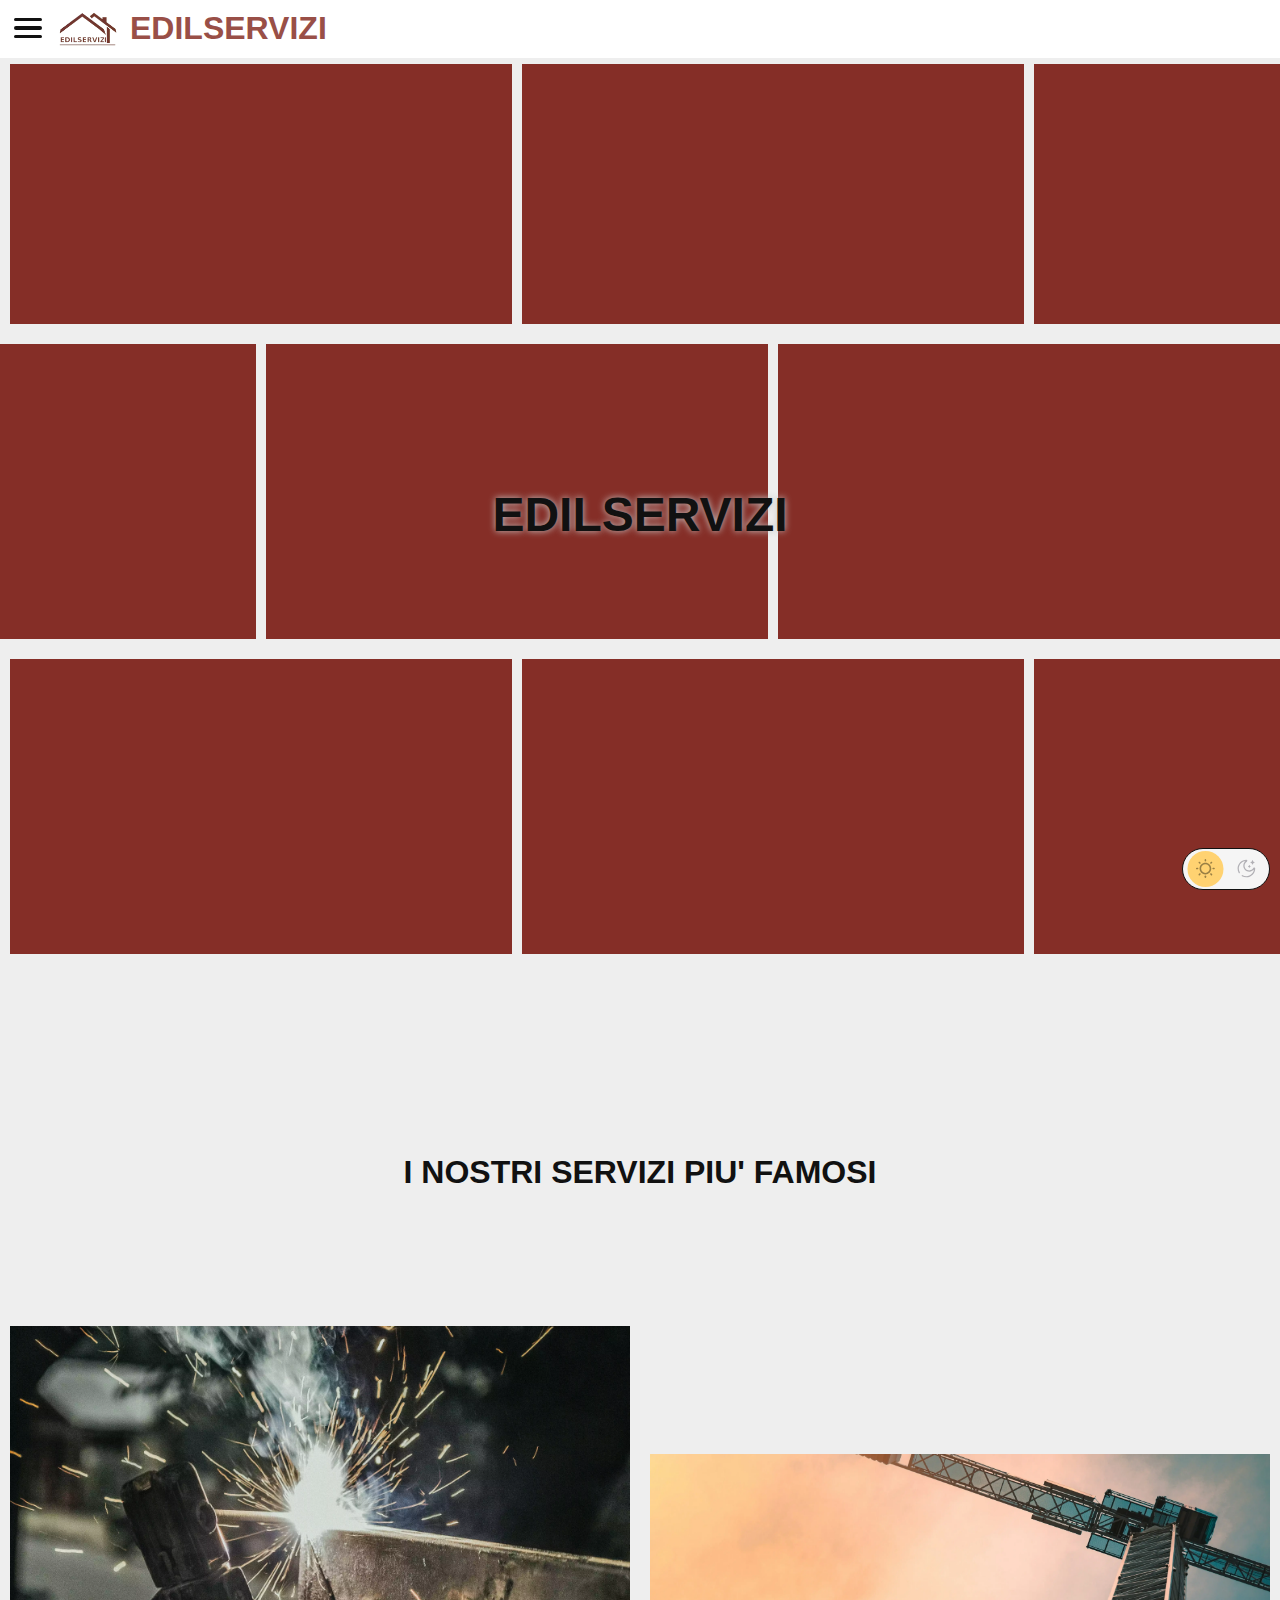
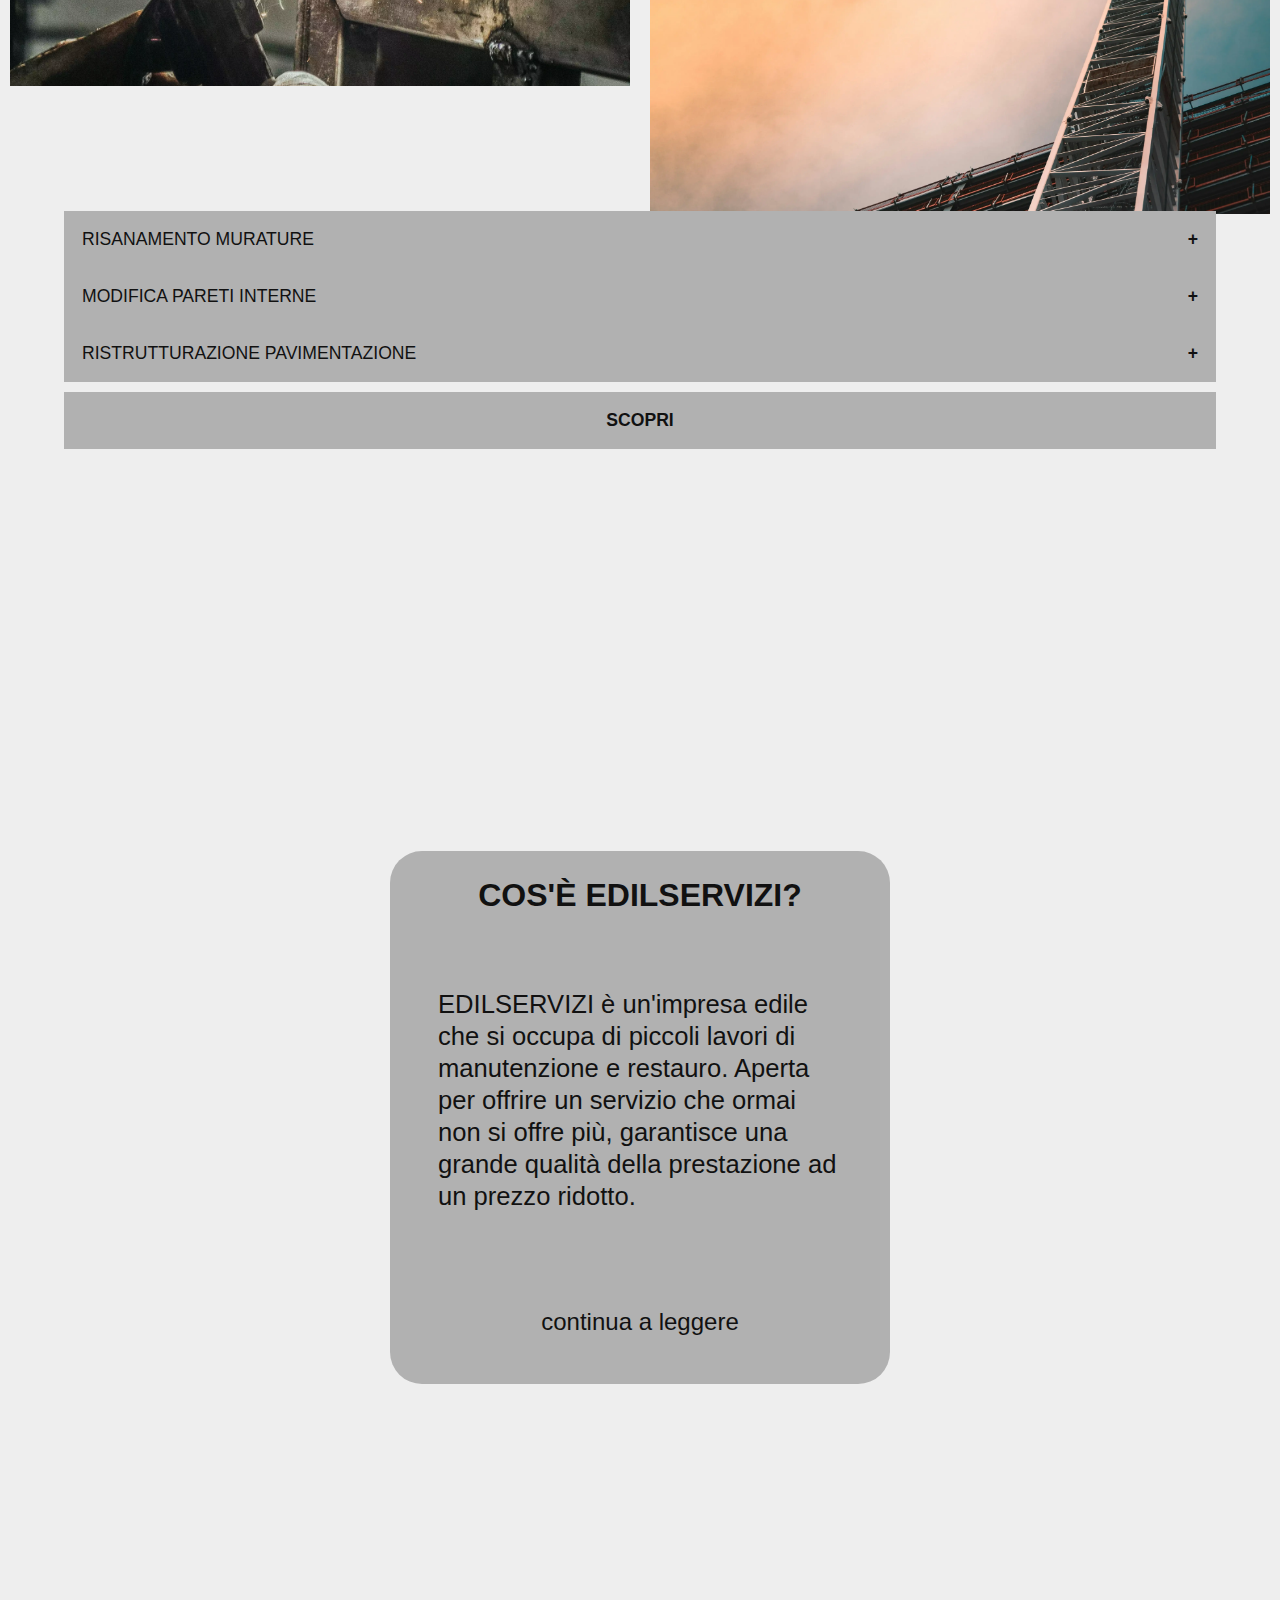
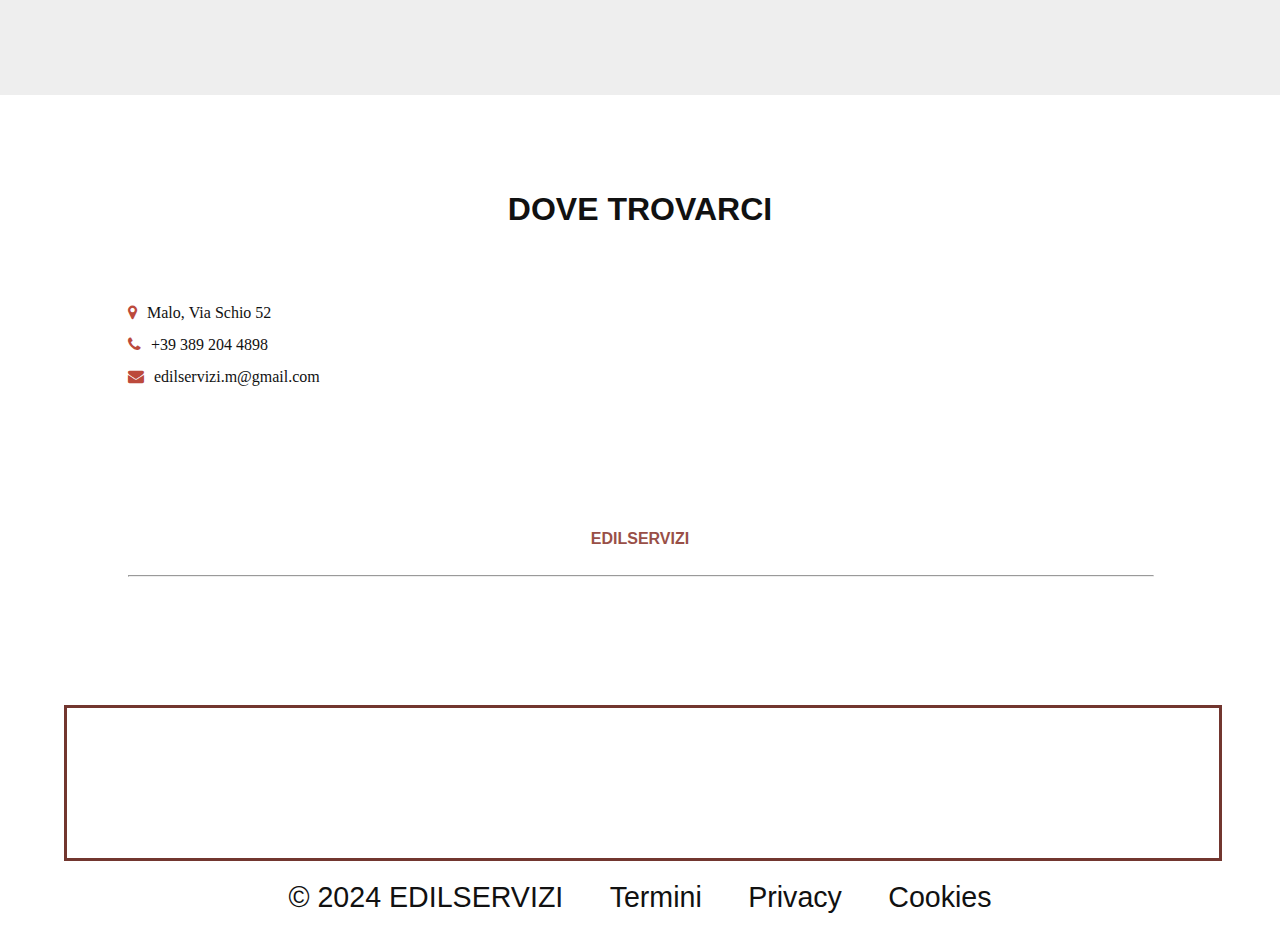
<file: index.html>
<!DOCTYPE html>
<html lang="it" data-theme="light">

<head>
    <meta charset="UTF-8">
    <meta name="viewport" content="width=device-width, initial-scale=1.0">
    <meta name="description" content="EDILSERVIZI - Lavori di piccola manutenzione.">
    <title>EdilServizi</title>


    <!-- Google tag (gtag.js) -->
    <!-- <script src="https://www.googletagmanager.com/gtag/js?id=G-MM9E43FRGE"></script> -->
    <script>
        window.dataLayer = window.dataLayer || [];
        function gtag() { dataLayer.push(arguments); }
        gtag('js', new Date());

        gtag('config', 'G-MM9E43FRGE');
    </script>

    <!-- THEME LOCAL FILE CHECK -->
    <script>
        //check local storage
        let localS = localStorage.getItem("theme"),
            themeToSet = localS;

        if (!localS && window.matchMedia) {
            themeToSet = window.matchMedia('(prefers-color-scheme: dark)').matches ? "dark" : "light";
        }

        document.documentElement.setAttribute("data-theme", themeToSet);
    </script>


    <link rel="shortcut icon" href="src/img/icon.webp" type="image/x-icon" />
    <link rel="stylesheet" href="https://cdnjs.cloudflare.com/ajax/libs/font-awesome/4.7.0/css/font-awesome.min.css">

    <link rel="stylesheet" href="src/styles/index.css">
    <link rel="stylesheet" href="src/styles/style.css">
    <link rel="stylesheet" href="src/styles/navbar.css">
    <link rel="stylesheet" href="src/styles/footer.css">
</head>

<body>
    <!-- ------------------------ NAVBAR ------------------------ -->
    <header class="header">
        <input class="menuBTN" id="menu-BTN" type="checkbox"> <!-- pulsante del menu -->
        <label for="menu-BTN" class="menu_icon">
            <span class="nav_icon"></span> <!-- icona del menu -->
        </label>
        <a href="index.html" class="logo">EDILSERVIZI</a>
        <div class="menu_overlay">
            <ul class="menu">
                <li><a href="index.html" id="current">HOME</a></li>
                <li><a href="servizi.html">SERVIZI</a></li>
                <li><a href="contatti.html">CONTATTI</a></li>
                <li><a href="about.html">INFO</a></li>
            </ul>
        </div>

        <!-- ------------------------ THEME SWITCHER ------------------------ -->
        <div class="theme_switcher">
            <svg id="icon_sun" fill="var(--icon-sun)" height="24px" width="24px" version="1.1"
                xmlns="http://www.w3.org/2000/svg" viewBox="0 0 512 512" xmlns:xlink="http://www.w3.org/1999/xlink"
                enable-background="new 0 0 512 512">
                <g id="SVGRepo_bgCarrier" stroke-width="0" />
                <g id="SVGRepo_tracerCarrier" stroke-linecap="round" stroke-linejoin="round" />
                <g id="SVGRepo_iconCarrier">
                    <g>
                        <g>
                            <path
                                d="m256,105.5c-83.9,0-152.2,68.3-152.2,152.2 0,83.9 68.3,152.2 152.2,152.2 83.9,0 152.2-68.3 152.2-152.2 0-84-68.3-152.2-152.2-152.2zm0,263.5c-61.4,0-111.4-50-111.4-111.4 0-61.4 50-111.4 111.4-111.4 61.4,0 111.4,50 111.4,111.4 0,61.4-50,111.4-111.4,111.4z" />
                            <path
                                d="m256,74.8c11.3,0 20.4-9.1 20.4-20.4v-23c0-11.3-9.1-20.4-20.4-20.4-11.3,0-20.4,9.1-20.4,20.4v23c2.84217e-14,11.3 9.1,20.4 20.4,20.4z" />
                            <path
                                d="m256,437.2c-11.3,0-20.4,9.1-20.4,20.4v22.9c0,11.3 9.1,20.4 20.4,20.4 11.3,0 20.4-9.1 20.4-20.4v-22.9c0-11.2-9.1-20.4-20.4-20.4z" />
                            <path
                                d="m480.6,235.6h-23c-11.3,0-20.4,9.1-20.4,20.4 0,11.3 9.1,20.4 20.4,20.4h23c11.3,0 20.4-9.1 20.4-20.4 0-11.3-9.1-20.4-20.4-20.4z" />
                            <path
                                d="m54.4,235.6h-23c-11.3,0-20.4,9.1-20.4,20.4 0,11.3 9.1,20.4 20.4,20.4h22.9c11.3,0 20.4-9.1 20.4-20.4 0.1-11.3-9.1-20.4-20.3-20.4z" />
                            <path
                                d="M400.4,82.8L384.1,99c-8,8-8,20.9,0,28.9s20.9,8,28.9,0l16.2-16.2c8-8,8-20.9,0-28.9S408.3,74.8,400.4,82.8z" />
                            <path
                                d="m99,384.1l-16.2,16.2c-8,8-8,20.9 0,28.9 8,8 20.9,8 28.9,0l16.2-16.2c8-8 8-20.9 0-28.9s-20.9-7.9-28.9,0z" />
                            <path
                                d="m413,384.1c-8-8-20.9-8-28.9,0-8,8-8,20.9 0,28.9l16.2,16.2c8,8 20.9,8 28.9,0 8-8 8-20.9 0-28.9l-16.2-16.2z" />
                            <path
                                d="m99,127.9c8,8 20.9,8 28.9,0 8-8 8-20.9 0-28.9l-16.2-16.2c-8-8-20.9-8-28.9,0-8,8-8,20.9 0,28.9l16.2,16.2z" />
                        </g>
                    </g>
                </g>
            </svg>

            <svg id="icon_moon" fill="var(--icon-moon)" width="24px" height="24px" viewBox="0 0 24 24" fill="none"
                xmlns="http://www.w3.org/2000/svg">
                <g id="SVGRepo_bgCarrier" stroke-width="0" />
                <g id="SVGRepo_tracerCarrier" stroke-linecap="round" stroke-linejoin="round" />
                <g id="SVGRepo_iconCarrier">
                    <path
                        d="M19.9001 2.30719C19.7392 1.8976 19.1616 1.8976 19.0007 2.30719L18.5703 3.40247C18.5212 3.52752 18.4226 3.62651 18.298 3.67583L17.2067 4.1078C16.7986 4.26934 16.7986 4.849 17.2067 5.01054L18.298 5.44252C18.4226 5.49184 18.5212 5.59082 18.5703 5.71587L19.0007 6.81115C19.1616 7.22074 19.7392 7.22074 19.9001 6.81116L20.3305 5.71587C20.3796 5.59082 20.4782 5.49184 20.6028 5.44252L21.6941 5.01054C22.1022 4.849 22.1022 4.26934 21.6941 4.1078L20.6028 3.67583C20.4782 3.62651 20.3796 3.52752 20.3305 3.40247L19.9001 2.30719Z" />
                    <path
                        d="M16.0328 8.12967C15.8718 7.72009 15.2943 7.72009 15.1333 8.12967L14.9764 8.52902C14.9273 8.65407 14.8287 8.75305 14.7041 8.80237L14.3062 8.95987C13.8981 9.12141 13.8981 9.70107 14.3062 9.86261L14.7041 10.0201C14.8287 10.0694 14.9273 10.1684 14.9764 10.2935L15.1333 10.6928C15.2943 11.1024 15.8718 11.1024 16.0328 10.6928L16.1897 10.2935C16.2388 10.1684 16.3374 10.0694 16.462 10.0201L16.8599 9.86261C17.268 9.70107 17.268 9.12141 16.8599 8.95987L16.462 8.80237C16.3374 8.75305 16.2388 8.65407 16.1897 8.52902L16.0328 8.12967Z" />
                    <path
                        d="M21.0672 11.8568L20.4253 11.469L21.0672 11.8568ZM12.1432 2.93276L11.7553 2.29085V2.29085L12.1432 2.93276ZM7.37554 20.013C7.017 19.8056 6.5582 19.9281 6.3508 20.2866C6.14339 20.6452 6.26591 21.104 6.62446 21.3114L7.37554 20.013ZM2.68862 17.3755C2.89602 17.7341 3.35482 17.8566 3.71337 17.6492C4.07191 17.4418 4.19443 16.983 3.98703 16.6245L2.68862 17.3755ZM21.25 12C21.25 17.1086 17.1086 21.25 12 21.25V22.75C17.9371 22.75 22.75 17.9371 22.75 12H21.25ZM2.75 12C2.75 6.89137 6.89137 2.75 12 2.75V1.25C6.06294 1.25 1.25 6.06294 1.25 12H2.75ZM15.5 14.25C12.3244 14.25 9.75 11.6756 9.75 8.5H8.25C8.25 12.5041 11.4959 15.75 15.5 15.75V14.25ZM20.4253 11.469C19.4172 13.1373 17.5882 14.25 15.5 14.25V15.75C18.1349 15.75 20.4407 14.3439 21.7092 12.2447L20.4253 11.469ZM9.75 8.5C9.75 6.41182 10.8627 4.5828 12.531 3.57467L11.7553 2.29085C9.65609 3.5593 8.25 5.86509 8.25 8.5H9.75ZM12 2.75C11.9115 2.75 11.8077 2.71008 11.7324 2.63168C11.6686 2.56527 11.6538 2.50244 11.6503 2.47703C11.6461 2.44587 11.6482 2.35557 11.7553 2.29085L12.531 3.57467C13.0342 3.27065 13.196 2.71398 13.1368 2.27627C13.0754 1.82126 12.7166 1.25 12 1.25V2.75ZM21.7092 12.2447C21.6444 12.3518 21.5541 12.3539 21.523 12.3497C21.4976 12.3462 21.4347 12.3314 21.3683 12.2676C21.2899 12.1923 21.25 12.0885 21.25 12H22.75C22.75 11.2834 22.1787 10.9246 21.7237 10.8632C21.286 10.804 20.7293 10.9658 20.4253 11.469L21.7092 12.2447ZM12 21.25C10.3139 21.25 8.73533 20.7996 7.37554 20.013L6.62446 21.3114C8.2064 22.2265 10.0432 22.75 12 22.75V21.25ZM3.98703 16.6245C3.20043 15.2647 2.75 13.6861 2.75 12H1.25C1.25 13.9568 1.77351 15.7936 2.68862 17.3755L3.98703 16.6245Z" />
                </g>
            </svg>
        </div>
    </header>

    <!-- ------------------------ MAIN ------------------------ -->
    <main class="main">
        <!-- TITOLO -->
        <section class="title_bg">
            <h1 class="big_title">EDILSERVIZI</h1>
            <div class="brick x1 y1"></div>
            <div class="brick x2 y1"></div>
            <div class="brick x3 y1"></div>
            <div class="brick x1b y2"></div>
            <div class="brick x2b y2"></div>
            <div class="brick x3b y2"></div>
            <div class="brick x4b y2"></div>
            <div class="brick x1 y3"></div>
            <div class="brick x2 y3"></div>
            <div class="brick x3 y3"></div>
        </section>


        <!-- SERVIZI -->
        <div class="servizi_wrapper">
            <!-- titolo -->
            <h1 class="title">I NOSTRI SERVIZI PIU' FAMOSI</h1>
            <!-- immagine 1 -->
            <img src="src/img/showoff1.webp" alt="" id="service1">
            <!-- accordion -->
            <div class="servizi_container">

                <button class="accordion">RISANAMENTO MURATURE</button>
                <div class="panel">
                    <p>
                        Quando le murature presentano problemi come umidità, infiltrazioni d'acqua, crepe o degrado
                        strutturale, noi ripariamo e ripristiniamo le
                        murature danneggiate.
                    </p>
                </div>
                <button class="accordion">MODIFICA PARETI INTERNE</button>
                <div class="panel">
                    <p>
                        Trasformiamo le pareti all'interno di un
                        edificio o di un'abitazione, sia a livello strutturale che estetico.
                        Tra le modifiche che si possono fare ci sono:
                    </p>
                    <ul>
                        <li>Aggiunta di nuove pareti</li>
                        <li>Modifica delle dimensioni delle pareti</li>
                        <li>Installazione di porte o finestre</li>
                        <li>Rivestimento delle pareti</li>
                    </ul>
                </div>
                <button class="accordion">RISTRUTTURAZIONE PAVIMENTAZIONE</button>
                <div class="panel">
                    <p>
                        Possiamo rifare o migliorare il pavimento di un edificio. La ristrutturazione della
                        pavimentazione è molto importante e può essere necessaria per migliorare l'aspetto estetico
                        degli ambienti, aumentare la durabilità del pavimento o adeguarlo a nuove esigenze funzionali.
                    </p>
                </div>
                <a href="servizi.html" class="more"><button>SCOPRI</button></a>
            </div>
            <!-- immagine 2 -->
            <img src="src/img/showoff2.webp" alt="" id="service2">
        </div>


        <!-- INFO -->
        <div class="info_container">
            <div class="box_info">
                <h1 class="title">
                    COS'È EDILSERVIZI?
                </h1>
                <p>EDILSERVIZI è un'impresa edile che si occupa di piccoli lavori di manutenzione e restauro. Aperta per
                    offrire un servizio che ormai non si offre più, garantisce
                    una grande qualità della prestazione ad un prezzo ridotto.</p>
                <a href="about.html">continua a leggere</a>
            </div>
        </div>


        <!-- CONTATTI -->
        <div class="contact_box">
            <h1 class="title">DOVE TROVARCI</h1>
            <ul class="contatti">
                <li class="fa fa-map-marker"><a
                        href="https://www.google.com/maps?ll=45.671641,11.405167&z=16&t=m&hl=it&gl=IT&mapclient=embed&q=Via+Schio,+52+36034+Malo+VI">Malo,
                        Via Schio 52</a></li>
                <li class="fa fa-phone"><a href="tel:+393892044898">+39 389 204 4898</a></li>
                <li class="fa fa-envelope"><a
                        href="mailto:edilservizi.m@gmail.com?subject=RICHIESTA%20INFORMAZIONI">edilservizi.m@gmail.com</a>
                </li>
            </ul>
        </div>
    </main>


    <!-- ------------------------ FOOTER ------------------------ -->
    <footer class="footer">
        <!-- logo -->
        <div class="logo">
            EDILSERVIZI
        </div>
        <hr>
        <iframe title="map"
            src="https://www.google.com/maps/embed?pb=!1m18!1m12!1m3!1d37508.688078552994!2d11.393541158656216!3d45.67391308944273!2m3!1f0!2f0!3f0!3m2!1i1024!2i768!4f13.1!3m3!1m2!1s0x4778b4feed465a89%3A0xb31614d63e135431!2sVia%20Schio%2C%2052%2C%2036034%20Malo%20VI!5e0!3m2!1sit!2sit!4v1707745678260!5m2!1sit!2sit"
            width="90%" height="100%" style="border: solid 3px #72362f; margin-left: 5%;" allowfullscreen=""
            loading="lazy" referrerpolicy="no-referrer-when-downgrade">
        </iframe>
        <!-- copiright -->
        <div class="copiright">© 2024 EDILSERVIZI
            <a href="#Termini">Termini</a>
            <a href="#Privacy">Privacy</a>
            <a href="#Cookies">Cookies</a>
        </div>
    </footer>

    <!-- script -->
    <script src="src/scripts/navbar.js" type="text/javascript"></script>
    <script src="src/scripts/accordion.js" type="text/javascript"></script>
    <script>
        let bricks = document.querySelectorAll(".brick");

        for (let i = 0; i < 10; i++) {
            bricks[i].style.animationDelay = (i / 2) + "s";
        }

    </script>
</body>

</html>
</file>
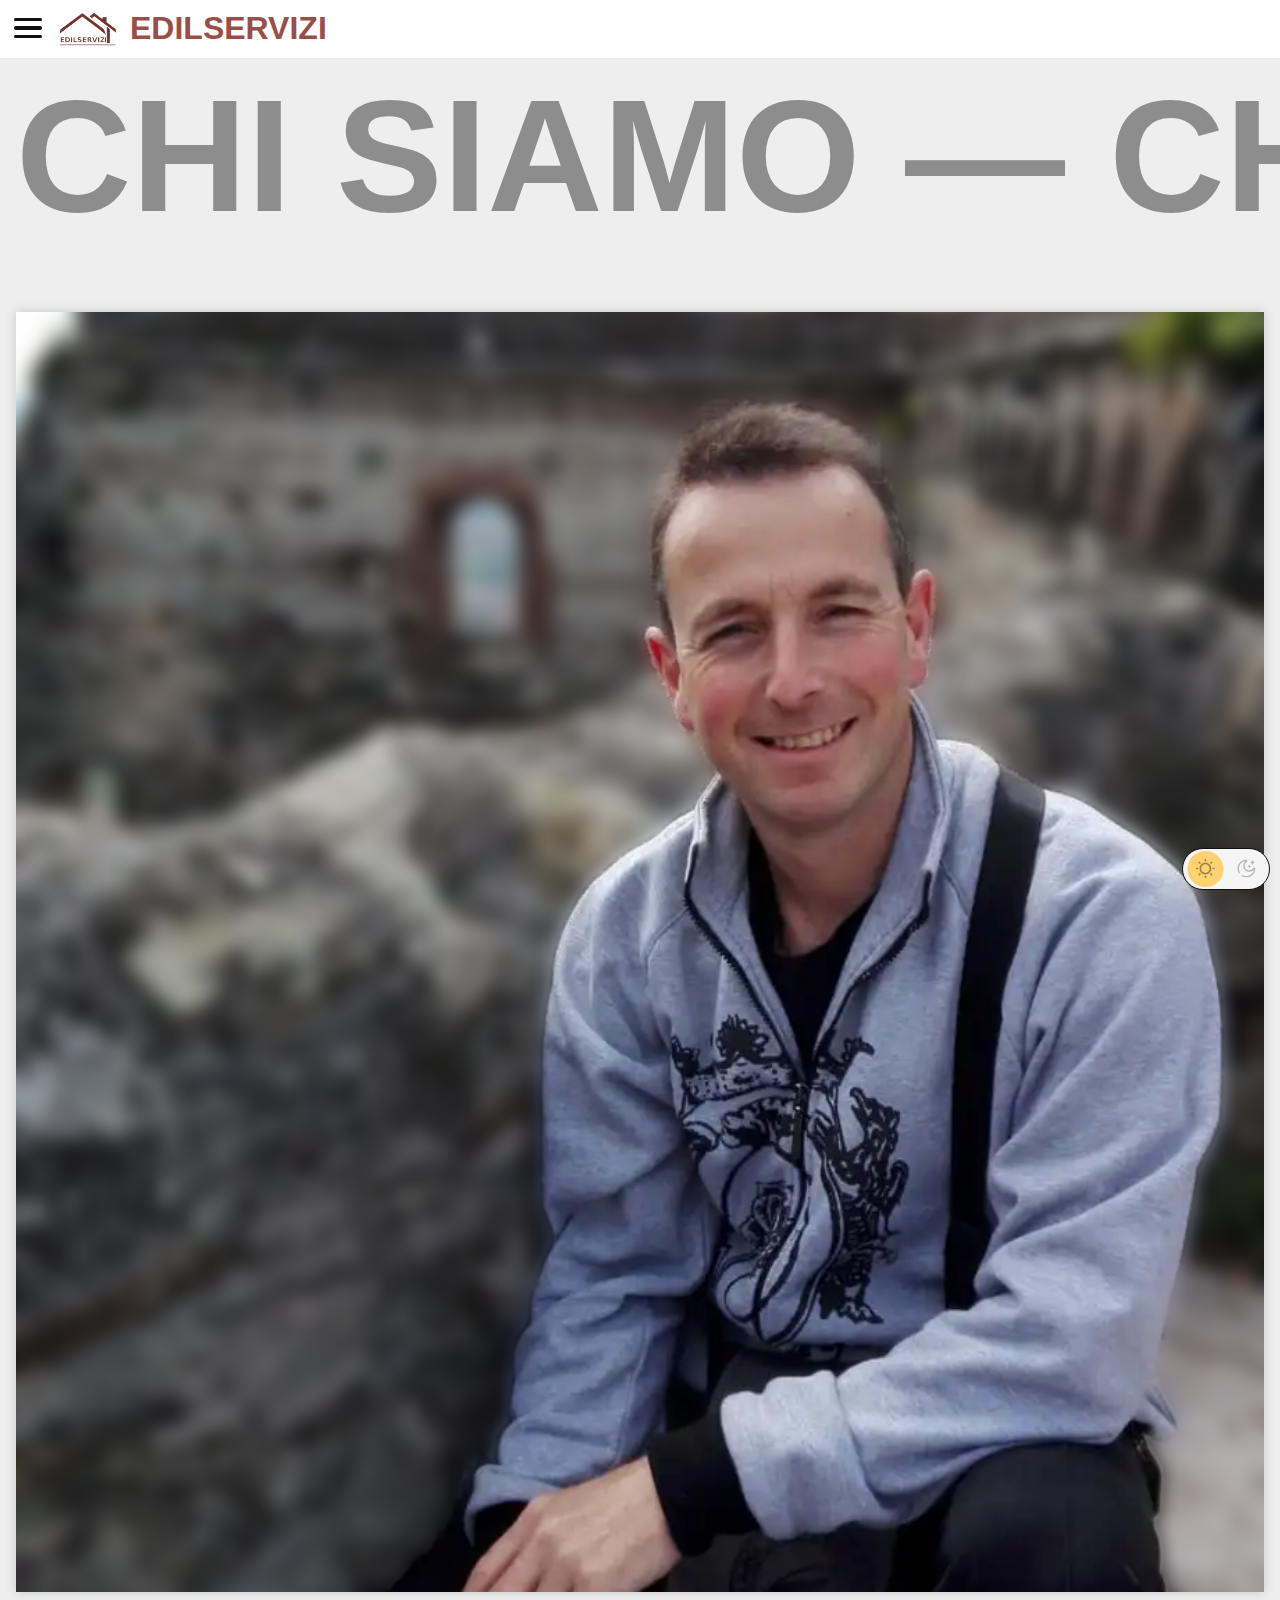
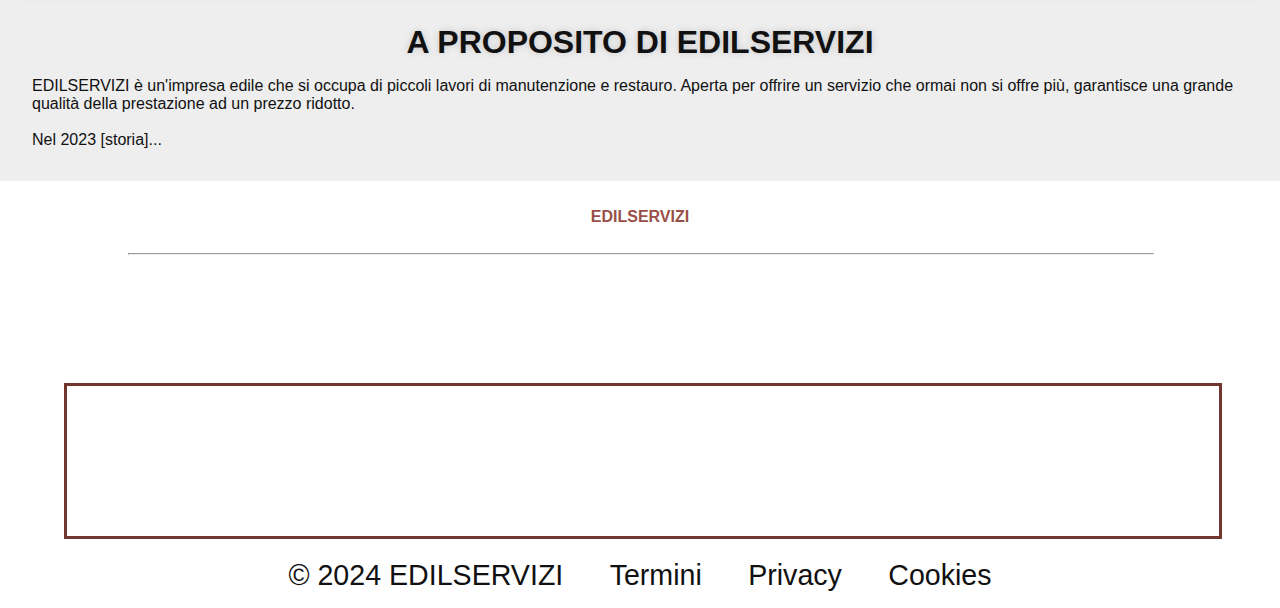
<file: about.html>
<!DOCTYPE html>
<html lang="it" data-theme="dark">

<head>
    <meta charset="UTF-8">
    <meta name="viewport" content="width=device-width, initial-scale=1.0">
    <title>EdilServizi - info</title>


    <!-- Google tag (gtag.js) -->
    <!-- <script async src="https://www.googletagmanager.com/gtag/js?id=G-MM9E43FRGE"></script> -->
    <script>
        window.dataLayer = window.dataLayer || [];
        function gtag() { dataLayer.push(arguments); }
        gtag('js', new Date());

        gtag('config', 'G-MM9E43FRGE');
    </script>
    
    <!-- THEME LOCAL FILE CHECK -->
    <script>
        //check local storage
        let localS = localStorage.getItem("theme"),
            themeToSet = localS;

        if (!localS) {
            themeToSet = window.matchMedia('(prefers-color-scheme: dark)').matches ? "dark" : "light";
        }

        document.documentElement.setAttribute("data-theme", themeToSet);
    </script>

    <link rel="shortcut icon" href="src/img/icon.webp" type="image/x-icon" />

    <link rel="stylesheet" href="src/styles/style.css">
    <link rel="stylesheet" href="src/styles/about.css">
    <link rel="stylesheet" href="src/styles/navbar.css">
    <link rel="stylesheet" href="src/styles/footer.css">
</head>

<body>
    <!-- ------------------------ NAVBAR ------------------------ -->
    <header class="header">
        <input class="menuBTN" id="menu-BTN" type="checkbox"> <!-- pulsante del menu -->
        <label for="menu-BTN" class="menu_icon">
            <span class="nav_icon"></span> <!-- icona del menu -->
        </label>
        <a href="index.html" class="logo">EDILSERVIZI</a>
        <div class="menu_overlay">
            <ul class="menu">
                <li><a href="index.html">HOME</a></li>
                <li><a href="servizi.html">SERVIZI</a></li>
                <li><a href="contatti.html">CONTATTI</a></li>
                <li><a href="about.html" id="current">INFO</a></li>
            </ul>
        </div>

        <!-- ------------------------ THEME SWITCHER ------------------------ -->
        <div class="theme_switcher">
            <svg id="icon_sun" fill="var(--icon-sun)" height="24px" width="24px" version="1.1"
                xmlns="http://www.w3.org/2000/svg" viewBox="0 0 512 512" xmlns:xlink="http://www.w3.org/1999/xlink"
                enable-background="new 0 0 512 512">
                <g id="SVGRepo_bgCarrier" stroke-width="0" />
                <g id="SVGRepo_tracerCarrier" stroke-linecap="round" stroke-linejoin="round" />
                <g id="SVGRepo_iconCarrier">
                    <g>
                        <g>
                            <path
                                d="m256,105.5c-83.9,0-152.2,68.3-152.2,152.2 0,83.9 68.3,152.2 152.2,152.2 83.9,0 152.2-68.3 152.2-152.2 0-84-68.3-152.2-152.2-152.2zm0,263.5c-61.4,0-111.4-50-111.4-111.4 0-61.4 50-111.4 111.4-111.4 61.4,0 111.4,50 111.4,111.4 0,61.4-50,111.4-111.4,111.4z" />
                            <path
                                d="m256,74.8c11.3,0 20.4-9.1 20.4-20.4v-23c0-11.3-9.1-20.4-20.4-20.4-11.3,0-20.4,9.1-20.4,20.4v23c2.84217e-14,11.3 9.1,20.4 20.4,20.4z" />
                            <path
                                d="m256,437.2c-11.3,0-20.4,9.1-20.4,20.4v22.9c0,11.3 9.1,20.4 20.4,20.4 11.3,0 20.4-9.1 20.4-20.4v-22.9c0-11.2-9.1-20.4-20.4-20.4z" />
                            <path
                                d="m480.6,235.6h-23c-11.3,0-20.4,9.1-20.4,20.4 0,11.3 9.1,20.4 20.4,20.4h23c11.3,0 20.4-9.1 20.4-20.4 0-11.3-9.1-20.4-20.4-20.4z" />
                            <path
                                d="m54.4,235.6h-23c-11.3,0-20.4,9.1-20.4,20.4 0,11.3 9.1,20.4 20.4,20.4h22.9c11.3,0 20.4-9.1 20.4-20.4 0.1-11.3-9.1-20.4-20.3-20.4z" />
                            <path
                                d="M400.4,82.8L384.1,99c-8,8-8,20.9,0,28.9s20.9,8,28.9,0l16.2-16.2c8-8,8-20.9,0-28.9S408.3,74.8,400.4,82.8z" />
                            <path
                                d="m99,384.1l-16.2,16.2c-8,8-8,20.9 0,28.9 8,8 20.9,8 28.9,0l16.2-16.2c8-8 8-20.9 0-28.9s-20.9-7.9-28.9,0z" />
                            <path
                                d="m413,384.1c-8-8-20.9-8-28.9,0-8,8-8,20.9 0,28.9l16.2,16.2c8,8 20.9,8 28.9,0 8-8 8-20.9 0-28.9l-16.2-16.2z" />
                            <path
                                d="m99,127.9c8,8 20.9,8 28.9,0 8-8 8-20.9 0-28.9l-16.2-16.2c-8-8-20.9-8-28.9,0-8,8-8,20.9 0,28.9l16.2,16.2z" />
                        </g>
                    </g>
                </g>
            </svg>

            <svg id="icon_moon" fill="var(--icon-moon)" width="24px" height="24px" viewBox="0 0 24 24" fill="none"
                xmlns="http://www.w3.org/2000/svg">
                <g id="SVGRepo_bgCarrier" stroke-width="0" />
                <g id="SVGRepo_tracerCarrier" stroke-linecap="round" stroke-linejoin="round" />
                <g id="SVGRepo_iconCarrier">
                    <path
                        d="M19.9001 2.30719C19.7392 1.8976 19.1616 1.8976 19.0007 2.30719L18.5703 3.40247C18.5212 3.52752 18.4226 3.62651 18.298 3.67583L17.2067 4.1078C16.7986 4.26934 16.7986 4.849 17.2067 5.01054L18.298 5.44252C18.4226 5.49184 18.5212 5.59082 18.5703 5.71587L19.0007 6.81115C19.1616 7.22074 19.7392 7.22074 19.9001 6.81116L20.3305 5.71587C20.3796 5.59082 20.4782 5.49184 20.6028 5.44252L21.6941 5.01054C22.1022 4.849 22.1022 4.26934 21.6941 4.1078L20.6028 3.67583C20.4782 3.62651 20.3796 3.52752 20.3305 3.40247L19.9001 2.30719Z" />
                    <path
                        d="M16.0328 8.12967C15.8718 7.72009 15.2943 7.72009 15.1333 8.12967L14.9764 8.52902C14.9273 8.65407 14.8287 8.75305 14.7041 8.80237L14.3062 8.95987C13.8981 9.12141 13.8981 9.70107 14.3062 9.86261L14.7041 10.0201C14.8287 10.0694 14.9273 10.1684 14.9764 10.2935L15.1333 10.6928C15.2943 11.1024 15.8718 11.1024 16.0328 10.6928L16.1897 10.2935C16.2388 10.1684 16.3374 10.0694 16.462 10.0201L16.8599 9.86261C17.268 9.70107 17.268 9.12141 16.8599 8.95987L16.462 8.80237C16.3374 8.75305 16.2388 8.65407 16.1897 8.52902L16.0328 8.12967Z" />
                    <path
                        d="M21.0672 11.8568L20.4253 11.469L21.0672 11.8568ZM12.1432 2.93276L11.7553 2.29085V2.29085L12.1432 2.93276ZM7.37554 20.013C7.017 19.8056 6.5582 19.9281 6.3508 20.2866C6.14339 20.6452 6.26591 21.104 6.62446 21.3114L7.37554 20.013ZM2.68862 17.3755C2.89602 17.7341 3.35482 17.8566 3.71337 17.6492C4.07191 17.4418 4.19443 16.983 3.98703 16.6245L2.68862 17.3755ZM21.25 12C21.25 17.1086 17.1086 21.25 12 21.25V22.75C17.9371 22.75 22.75 17.9371 22.75 12H21.25ZM2.75 12C2.75 6.89137 6.89137 2.75 12 2.75V1.25C6.06294 1.25 1.25 6.06294 1.25 12H2.75ZM15.5 14.25C12.3244 14.25 9.75 11.6756 9.75 8.5H8.25C8.25 12.5041 11.4959 15.75 15.5 15.75V14.25ZM20.4253 11.469C19.4172 13.1373 17.5882 14.25 15.5 14.25V15.75C18.1349 15.75 20.4407 14.3439 21.7092 12.2447L20.4253 11.469ZM9.75 8.5C9.75 6.41182 10.8627 4.5828 12.531 3.57467L11.7553 2.29085C9.65609 3.5593 8.25 5.86509 8.25 8.5H9.75ZM12 2.75C11.9115 2.75 11.8077 2.71008 11.7324 2.63168C11.6686 2.56527 11.6538 2.50244 11.6503 2.47703C11.6461 2.44587 11.6482 2.35557 11.7553 2.29085L12.531 3.57467C13.0342 3.27065 13.196 2.71398 13.1368 2.27627C13.0754 1.82126 12.7166 1.25 12 1.25V2.75ZM21.7092 12.2447C21.6444 12.3518 21.5541 12.3539 21.523 12.3497C21.4976 12.3462 21.4347 12.3314 21.3683 12.2676C21.2899 12.1923 21.25 12.0885 21.25 12H22.75C22.75 11.2834 22.1787 10.9246 21.7237 10.8632C21.286 10.804 20.7293 10.9658 20.4253 11.469L21.7092 12.2447ZM12 21.25C10.3139 21.25 8.73533 20.7996 7.37554 20.013L6.62446 21.3114C8.2064 22.2265 10.0432 22.75 12 22.75V21.25ZM3.98703 16.6245C3.20043 15.2647 2.75 13.6861 2.75 12H1.25C1.25 13.9568 1.77351 15.7936 2.68862 17.3755L3.98703 16.6245Z" />
                </g>
            </svg>
        </div>
    </header>

    <!-- ----------------- BODY ----------------- -->
    <main class="main">
        <div id="container">
            <div class="stage_animation">
                <p>CHI SIAMO &#8213 CHI SIAMO &#8213 </p>
                <p>CHI SIAMO &#8213 CHI SIAMO &#8213 </p>
            </div>
        </div>

        <!-- body content -->
        <figure class="card">
            <img src="src/img/about.webp" alt="foto">
            <figcaption>
                <h1 class="title">A PROPOSITO DI EDILSERVIZI</h1>
                <p class="description">
                    EDILSERVIZI è un'impresa edile che si occupa di piccoli lavori di manutenzione e
                    restauro. Aperta per offrire un servizio che ormai non si offre più, garantisce una grande qualità
                    della prestazione ad un prezzo ridotto.<br><br>
                    Nel 2023 [storia]...
                </p>
            </figcaption>
        </figure>
    </main>

    <!-- ------------------------ FOOTER ------------------------ -->
    <footer class="footer">
        <!-- logo -->
        <div class="logo">
            EDILSERVIZI
        </div>
        <hr>
        <iframe title="map"
            src="https://www.google.com/maps/embed?pb=!1m18!1m12!1m3!1d37508.688078552994!2d11.393541158656216!3d45.67391308944273!2m3!1f0!2f0!3f0!3m2!1i1024!2i768!4f13.1!3m3!1m2!1s0x4778b4feed465a89%3A0xb31614d63e135431!2sVia%20Schio%2C%2052%2C%2036034%20Malo%20VI!5e0!3m2!1sit!2sit!4v1707745678260!5m2!1sit!2sit"
            width="90%" height="100%" style="border: solid 3px #72362f; margin-left: 5%;" allowfullscreen=""
            loading="lazy" referrerpolicy="no-referrer-when-downgrade">
        </iframe>
        <!-- copiright -->
        <div class="copiright">© 2024 EDILSERVIZI
            <a href="#Termini">Termini</a>
            <a href="#Privacy">Privacy</a>
            <a href="#Cookies">Cookies</a>
        </div>
    </footer>


    <!-- ----------------- SCRIPT ----------------- -->
    <script src="src/scripts/navbar.js" type="text/javascript"></script>
</body>

</html>
</file>
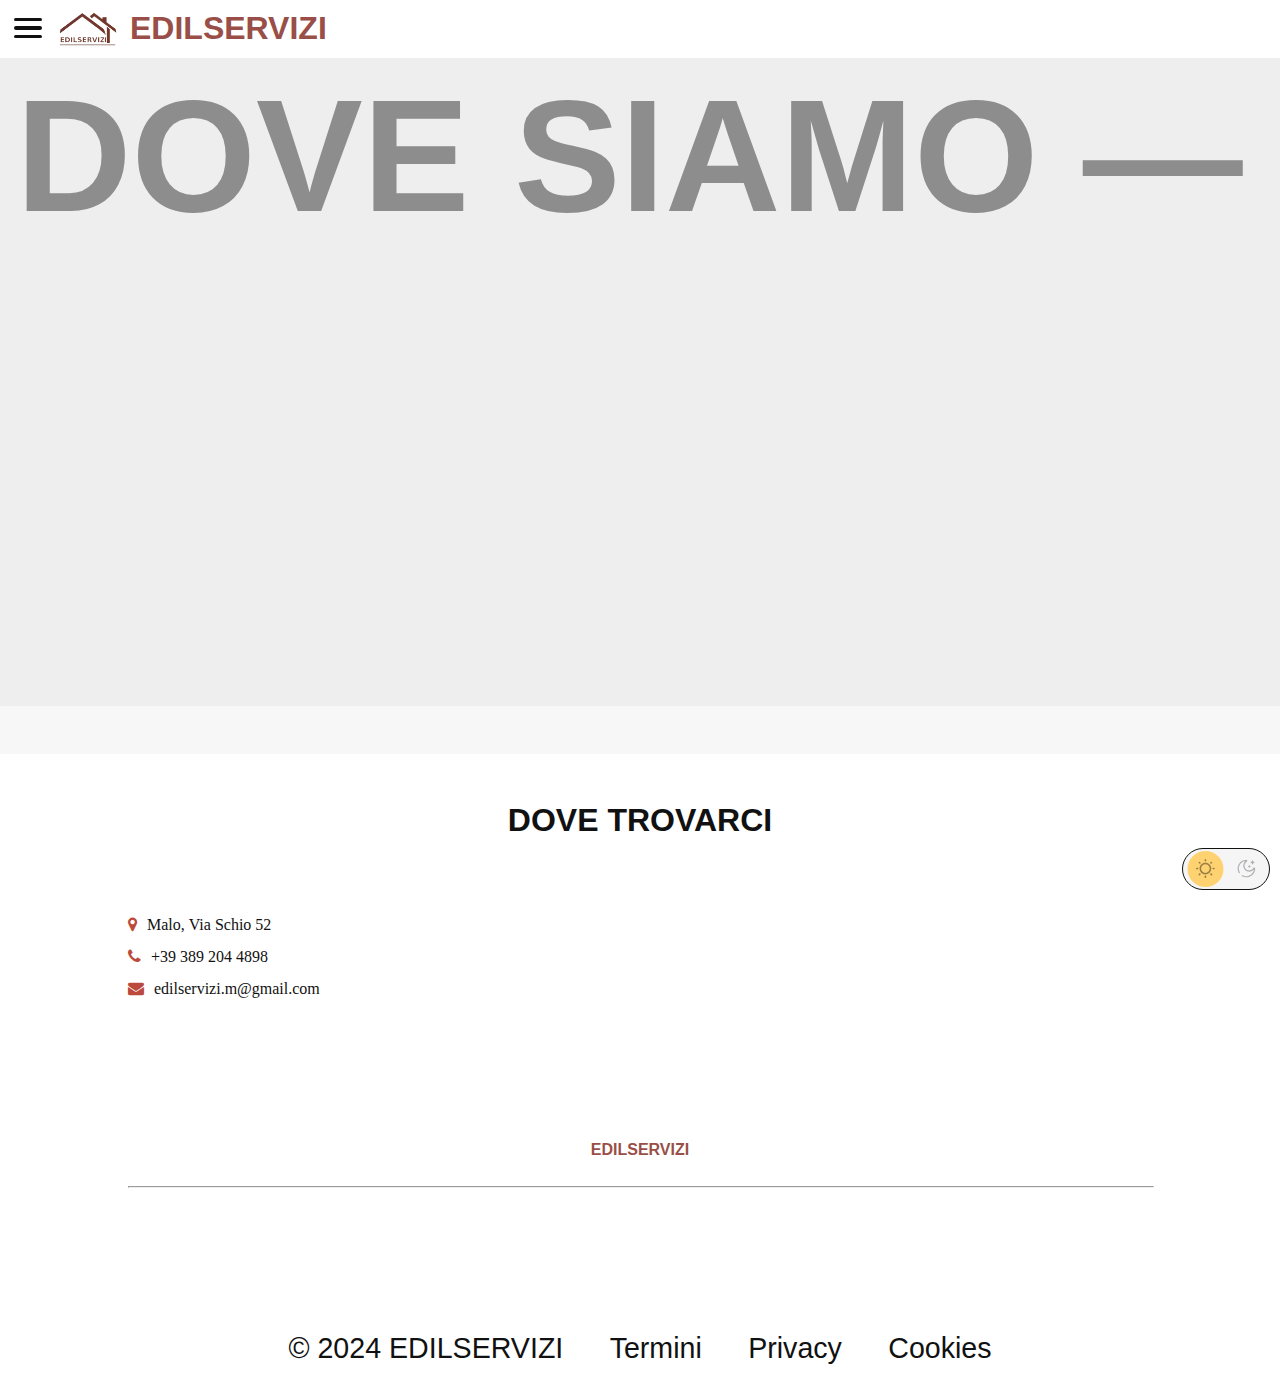
<file: contatti.html>
<!DOCTYPE html>
<html lang="it" data-theme="dark">

<head>
    <meta charset="UTF-8">
    <meta name="viewport" content="width=device-width, initial-scale=1.0">
    <title>EdilServizi - contatti</title>


    <!-- Google tag (gtag.js) -->
    <!-- <script async src="https://www.googletagmanager.com/gtag/js?id=G-MM9E43FRGE"></script> -->
    <script>
        window.dataLayer = window.dataLayer || [];
        function gtag() { dataLayer.push(arguments); }
        gtag('js', new Date());

        gtag('config', 'G-MM9E43FRGE');
    </script>

    <!-- THEME LOCAL FILE CHECK -->
    <script>
        //check local storage
        let localS = localStorage.getItem("theme"),
            themeToSet = localS;

        if (!localS) {
            themeToSet = window.matchMedia('(prefers-color-scheme: dark)').matches ? "dark" : "light";
        }

        document.documentElement.setAttribute("data-theme", themeToSet);
    </script>

    <link rel="shortcut icon" href="src/img/icon.webp" type="image/x-icon" />
    <link rel="stylesheet" href="https://cdnjs.cloudflare.com/ajax/libs/font-awesome/4.7.0/css/font-awesome.min.css">

    <link rel="stylesheet" href="src/styles/style.css">
    <link rel="stylesheet" href="src/styles/contatti.css">
    <link rel="stylesheet" href="src/styles/navbar.css">
    <link rel="stylesheet" href="src/styles/footer.css">
</head>

<body>
    <!-- ------------------------ NAVBAR ------------------------ -->
    <header class="header">
        <input class="menuBTN" id="menu-BTN" type="checkbox"> <!-- pulsante del menu -->
        <label for="menu-BTN" class="menu_icon">
            <span class="nav_icon"></span> <!-- icona del menu -->
        </label>
        <a href="index.html" class="logo">EDILSERVIZI</a>
        <div class="menu_overlay">
            <ul class="menu">
                <li><a href="index.html">HOME</a></li>
                <li><a href="servizi.html">SERVIZI</a></li>
                <li><a href="contatti.html" id="current">CONTATTI</a></li>
                <li><a href="about.html">INFO</a></li>
            </ul>
        </div>

        <!-- ------------------------ THEME SWITCHER ------------------------ -->
        <div class="theme_switcher">
            <svg id="icon_sun" fill="var(--icon-sun)" height="24px" width="24px" version="1.1"
                xmlns="http://www.w3.org/2000/svg" viewBox="0 0 512 512" xmlns:xlink="http://www.w3.org/1999/xlink"
                enable-background="new 0 0 512 512">
                <g id="SVGRepo_bgCarrier" stroke-width="0" />
                <g id="SVGRepo_tracerCarrier" stroke-linecap="round" stroke-linejoin="round" />
                <g id="SVGRepo_iconCarrier">
                    <g>
                        <g>
                            <path
                                d="m256,105.5c-83.9,0-152.2,68.3-152.2,152.2 0,83.9 68.3,152.2 152.2,152.2 83.9,0 152.2-68.3 152.2-152.2 0-84-68.3-152.2-152.2-152.2zm0,263.5c-61.4,0-111.4-50-111.4-111.4 0-61.4 50-111.4 111.4-111.4 61.4,0 111.4,50 111.4,111.4 0,61.4-50,111.4-111.4,111.4z" />
                            <path
                                d="m256,74.8c11.3,0 20.4-9.1 20.4-20.4v-23c0-11.3-9.1-20.4-20.4-20.4-11.3,0-20.4,9.1-20.4,20.4v23c2.84217e-14,11.3 9.1,20.4 20.4,20.4z" />
                            <path
                                d="m256,437.2c-11.3,0-20.4,9.1-20.4,20.4v22.9c0,11.3 9.1,20.4 20.4,20.4 11.3,0 20.4-9.1 20.4-20.4v-22.9c0-11.2-9.1-20.4-20.4-20.4z" />
                            <path
                                d="m480.6,235.6h-23c-11.3,0-20.4,9.1-20.4,20.4 0,11.3 9.1,20.4 20.4,20.4h23c11.3,0 20.4-9.1 20.4-20.4 0-11.3-9.1-20.4-20.4-20.4z" />
                            <path
                                d="m54.4,235.6h-23c-11.3,0-20.4,9.1-20.4,20.4 0,11.3 9.1,20.4 20.4,20.4h22.9c11.3,0 20.4-9.1 20.4-20.4 0.1-11.3-9.1-20.4-20.3-20.4z" />
                            <path
                                d="M400.4,82.8L384.1,99c-8,8-8,20.9,0,28.9s20.9,8,28.9,0l16.2-16.2c8-8,8-20.9,0-28.9S408.3,74.8,400.4,82.8z" />
                            <path
                                d="m99,384.1l-16.2,16.2c-8,8-8,20.9 0,28.9 8,8 20.9,8 28.9,0l16.2-16.2c8-8 8-20.9 0-28.9s-20.9-7.9-28.9,0z" />
                            <path
                                d="m413,384.1c-8-8-20.9-8-28.9,0-8,8-8,20.9 0,28.9l16.2,16.2c8,8 20.9,8 28.9,0 8-8 8-20.9 0-28.9l-16.2-16.2z" />
                            <path
                                d="m99,127.9c8,8 20.9,8 28.9,0 8-8 8-20.9 0-28.9l-16.2-16.2c-8-8-20.9-8-28.9,0-8,8-8,20.9 0,28.9l16.2,16.2z" />
                        </g>
                    </g>
                </g>
            </svg>

            <svg id="icon_moon" fill="var(--icon-moon)" width="24px" height="24px" viewBox="0 0 24 24" fill="none"
                xmlns="http://www.w3.org/2000/svg">
                <g id="SVGRepo_bgCarrier" stroke-width="0" />
                <g id="SVGRepo_tracerCarrier" stroke-linecap="round" stroke-linejoin="round" />
                <g id="SVGRepo_iconCarrier">
                    <path
                        d="M19.9001 2.30719C19.7392 1.8976 19.1616 1.8976 19.0007 2.30719L18.5703 3.40247C18.5212 3.52752 18.4226 3.62651 18.298 3.67583L17.2067 4.1078C16.7986 4.26934 16.7986 4.849 17.2067 5.01054L18.298 5.44252C18.4226 5.49184 18.5212 5.59082 18.5703 5.71587L19.0007 6.81115C19.1616 7.22074 19.7392 7.22074 19.9001 6.81116L20.3305 5.71587C20.3796 5.59082 20.4782 5.49184 20.6028 5.44252L21.6941 5.01054C22.1022 4.849 22.1022 4.26934 21.6941 4.1078L20.6028 3.67583C20.4782 3.62651 20.3796 3.52752 20.3305 3.40247L19.9001 2.30719Z" />
                    <path
                        d="M16.0328 8.12967C15.8718 7.72009 15.2943 7.72009 15.1333 8.12967L14.9764 8.52902C14.9273 8.65407 14.8287 8.75305 14.7041 8.80237L14.3062 8.95987C13.8981 9.12141 13.8981 9.70107 14.3062 9.86261L14.7041 10.0201C14.8287 10.0694 14.9273 10.1684 14.9764 10.2935L15.1333 10.6928C15.2943 11.1024 15.8718 11.1024 16.0328 10.6928L16.1897 10.2935C16.2388 10.1684 16.3374 10.0694 16.462 10.0201L16.8599 9.86261C17.268 9.70107 17.268 9.12141 16.8599 8.95987L16.462 8.80237C16.3374 8.75305 16.2388 8.65407 16.1897 8.52902L16.0328 8.12967Z" />
                    <path
                        d="M21.0672 11.8568L20.4253 11.469L21.0672 11.8568ZM12.1432 2.93276L11.7553 2.29085V2.29085L12.1432 2.93276ZM7.37554 20.013C7.017 19.8056 6.5582 19.9281 6.3508 20.2866C6.14339 20.6452 6.26591 21.104 6.62446 21.3114L7.37554 20.013ZM2.68862 17.3755C2.89602 17.7341 3.35482 17.8566 3.71337 17.6492C4.07191 17.4418 4.19443 16.983 3.98703 16.6245L2.68862 17.3755ZM21.25 12C21.25 17.1086 17.1086 21.25 12 21.25V22.75C17.9371 22.75 22.75 17.9371 22.75 12H21.25ZM2.75 12C2.75 6.89137 6.89137 2.75 12 2.75V1.25C6.06294 1.25 1.25 6.06294 1.25 12H2.75ZM15.5 14.25C12.3244 14.25 9.75 11.6756 9.75 8.5H8.25C8.25 12.5041 11.4959 15.75 15.5 15.75V14.25ZM20.4253 11.469C19.4172 13.1373 17.5882 14.25 15.5 14.25V15.75C18.1349 15.75 20.4407 14.3439 21.7092 12.2447L20.4253 11.469ZM9.75 8.5C9.75 6.41182 10.8627 4.5828 12.531 3.57467L11.7553 2.29085C9.65609 3.5593 8.25 5.86509 8.25 8.5H9.75ZM12 2.75C11.9115 2.75 11.8077 2.71008 11.7324 2.63168C11.6686 2.56527 11.6538 2.50244 11.6503 2.47703C11.6461 2.44587 11.6482 2.35557 11.7553 2.29085L12.531 3.57467C13.0342 3.27065 13.196 2.71398 13.1368 2.27627C13.0754 1.82126 12.7166 1.25 12 1.25V2.75ZM21.7092 12.2447C21.6444 12.3518 21.5541 12.3539 21.523 12.3497C21.4976 12.3462 21.4347 12.3314 21.3683 12.2676C21.2899 12.1923 21.25 12.0885 21.25 12H22.75C22.75 11.2834 22.1787 10.9246 21.7237 10.8632C21.286 10.804 20.7293 10.9658 20.4253 11.469L21.7092 12.2447ZM12 21.25C10.3139 21.25 8.73533 20.7996 7.37554 20.013L6.62446 21.3114C8.2064 22.2265 10.0432 22.75 12 22.75V21.25ZM3.98703 16.6245C3.20043 15.2647 2.75 13.6861 2.75 12H1.25C1.25 13.9568 1.77351 15.7936 2.68862 17.3755L3.98703 16.6245Z" />
                </g>
            </svg>
        </div>
    </header>

    <!-- ----------------- BODY ----------------- -->
    <main class="main">
        <div id="container">
            <div class="stage_animation">
                <p>DOVE SIAMO &#8213 DOVE SIAMO &#8213 </p>
                <p>DOVE SIAMO &#8213 DOVE SIAMO &#8213 </p>
            </div>
        </div>

        <!-- body content -->
        <div id="mappa">
            <iframe title="map"
                src="https://www.google.com/maps/embed?pb=!1m18!1m12!1m3!1d37508.688078552994!2d11.393541158656216!3d45.67391308944273!2m3!1f0!2f0!3f0!3m2!1i1024!2i768!4f13.1!3m3!1m2!1s0x4778b4feed465a89%3A0xb31614d63e135431!2sVia%20Schio%2C%2052%2C%2036034%20Malo%20VI!5e0!3m2!1sit!2sit!4v1707745678260!5m2!1sit!2sit"
                width="100%" height="100%" style="border:0;" allowfullscreen="" loading="lazy"
                referrerpolicy="no-referrer-when-downgrade"></iframe>
        </div>



        <!-- CONTATTI -->
        <div class="contact_box">
            <h1 class="title">DOVE TROVARCI</h1>
            <ul class="contatti">
                <li class="fa fa-map-marker"><a
                        href="https://www.google.com/maps?ll=45.671641,11.405167&z=16&t=m&hl=it&gl=IT&mapclient=embed&q=Via+Schio,+52+36034+Malo+VI">Malo,
                        Via Schio 52</a></li>
                <li class="fa fa-phone"><a href="tel:+393892044898">+39 389 204 4898</a></li>
                <li class="fa fa-envelope"><a
                        href="mailto:edilservizi.m@gmail.com?subject=RICHIESTA%20INFORMAZIONI">edilservizi.m@gmail.com</a>
                </li>
            </ul>
        </div>
    </main>

    <!-- ------------------------ FOOTER ------------------------ -->
    <footer class="footer">
        <!-- logo -->
        <div class="logo">
            EDILSERVIZI
        </div>
        <hr>
        <!-- copiright -->
        <div class="copiright">© 2024 EDILSERVIZI
            <a href="#Termini">Termini</a>
            <a href="#Privacy">Privacy</a>
            <a href="#Cookies">Cookies</a>
        </div>
    </footer>


    <!-- ----------------- SCRIPT ----------------- -->
    <script src="src/scripts/navbar.js" type="text/javascript"></script>
</body>

</html>
</file>
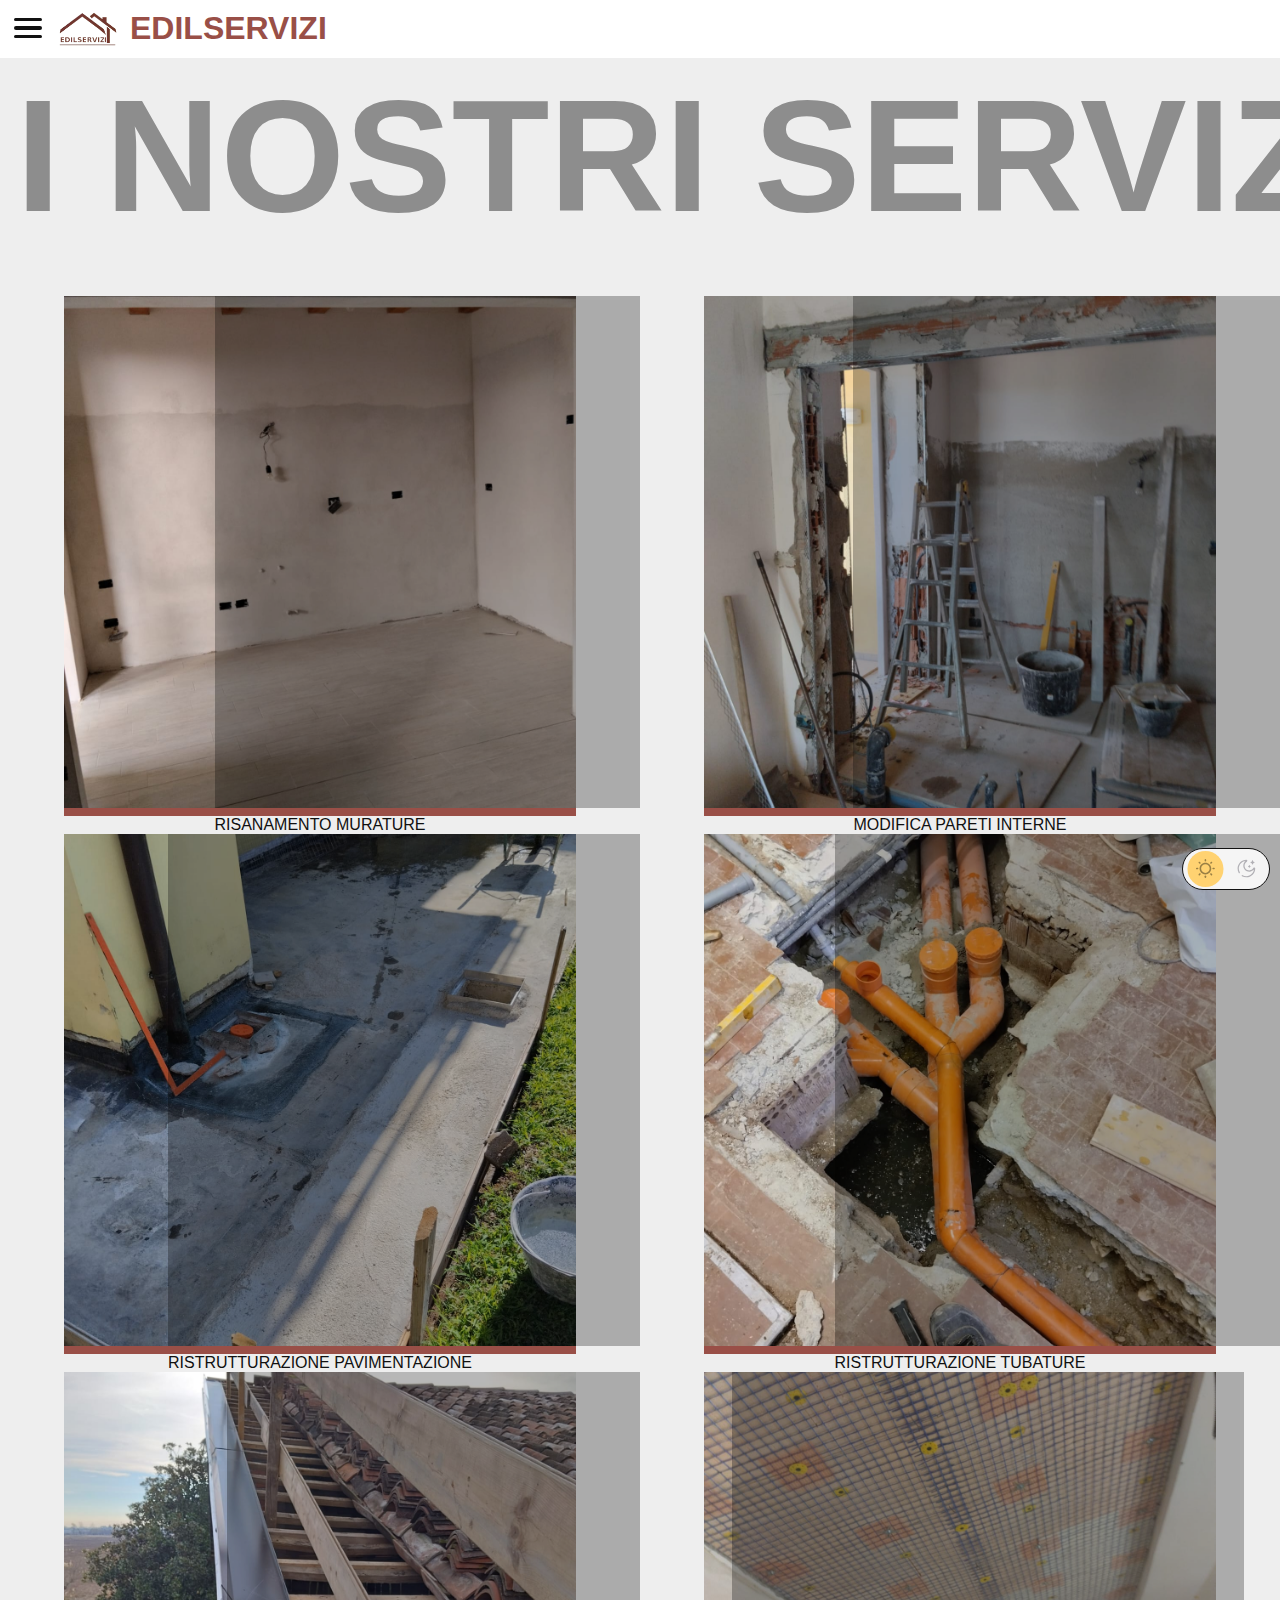
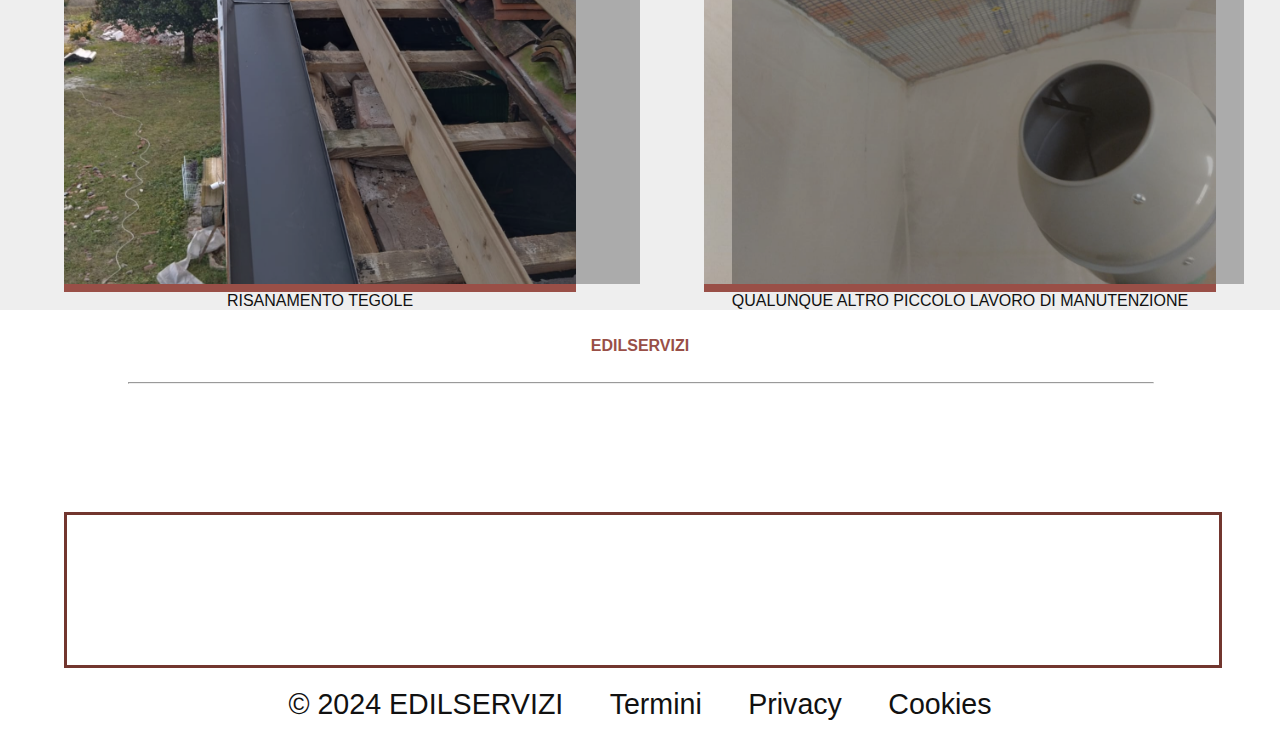
<file: servizi.html>
<!DOCTYPE html>
<html lang="it" data-theme="dark">

<head>
    <meta charset="UTF-8">
    <meta name="viewport" content="width=device-width, initial-scale=1.0">
    <title>EdilServizi - servizi</title>


    <!-- Google tag (gtag.js) -->
    <!-- <script async src="https://www.googletagmanager.com/gtag/js?id=G-MM9E43FRGE"></script> -->
    <script>
        window.dataLayer = window.dataLayer || [];
        function gtag() { dataLayer.push(arguments); }
        gtag('js', new Date());

        gtag('config', 'G-MM9E43FRGE');
    </script>
    
    <!-- THEME LOCAL FILE CHECK -->
    <script>
        //check local storage
        let localS = localStorage.getItem("theme"),
            themeToSet = localS;

        if (!localS) {
            themeToSet = window.matchMedia('(prefers-color-scheme: dark)').matches ? "dark" : "light";
        }

        document.documentElement.setAttribute("data-theme", themeToSet);
    </script>


    <link rel="shortcut icon" href="src/img/icon.webp" type="image/x-icon" />

    <link rel="stylesheet" href="src/styles/style.css">
    <link rel="stylesheet" href="src/styles/servizi.css">
    <link rel="stylesheet" href="src/styles/navbar.css">
    <link rel="stylesheet" href="src/styles/footer.css">
</head>

<body>
    <!-- ------------------------ NAVBAR ------------------------ -->
    <header class="header">
        <input class="menuBTN" id="menu-BTN" type="checkbox"> <!-- pulsante del menu -->
        <label for="menu-BTN" class="menu_icon">
            <span class="nav_icon"></span> <!-- icona del menu -->
        </label>
        <a href="index.html" class="logo">EDILSERVIZI</a>
        <div class="menu_overlay">
            <ul class="menu">
                <li><a href="index.html">HOME</a></li>
                <li><a href="servizi.html" id="current">SERVIZI</a></li>
                <li><a href="contatti.html">CONTATTI</a></li>
                <li><a href="about.html">INFO</a></li>
            </ul>
        </div>

        <!-- ------------------------ THEME SWITCHER ------------------------ -->
        <div class="theme_switcher">
            <svg id="icon_sun" fill="var(--icon-sun)" height="24px" width="24px" version="1.1"
                xmlns="http://www.w3.org/2000/svg" viewBox="0 0 512 512" xmlns:xlink="http://www.w3.org/1999/xlink"
                enable-background="new 0 0 512 512">
                <g id="SVGRepo_bgCarrier" stroke-width="0" />
                <g id="SVGRepo_tracerCarrier" stroke-linecap="round" stroke-linejoin="round" />
                <g id="SVGRepo_iconCarrier">
                    <g>
                        <g>
                            <path
                                d="m256,105.5c-83.9,0-152.2,68.3-152.2,152.2 0,83.9 68.3,152.2 152.2,152.2 83.9,0 152.2-68.3 152.2-152.2 0-84-68.3-152.2-152.2-152.2zm0,263.5c-61.4,0-111.4-50-111.4-111.4 0-61.4 50-111.4 111.4-111.4 61.4,0 111.4,50 111.4,111.4 0,61.4-50,111.4-111.4,111.4z" />
                            <path
                                d="m256,74.8c11.3,0 20.4-9.1 20.4-20.4v-23c0-11.3-9.1-20.4-20.4-20.4-11.3,0-20.4,9.1-20.4,20.4v23c2.84217e-14,11.3 9.1,20.4 20.4,20.4z" />
                            <path
                                d="m256,437.2c-11.3,0-20.4,9.1-20.4,20.4v22.9c0,11.3 9.1,20.4 20.4,20.4 11.3,0 20.4-9.1 20.4-20.4v-22.9c0-11.2-9.1-20.4-20.4-20.4z" />
                            <path
                                d="m480.6,235.6h-23c-11.3,0-20.4,9.1-20.4,20.4 0,11.3 9.1,20.4 20.4,20.4h23c11.3,0 20.4-9.1 20.4-20.4 0-11.3-9.1-20.4-20.4-20.4z" />
                            <path
                                d="m54.4,235.6h-23c-11.3,0-20.4,9.1-20.4,20.4 0,11.3 9.1,20.4 20.4,20.4h22.9c11.3,0 20.4-9.1 20.4-20.4 0.1-11.3-9.1-20.4-20.3-20.4z" />
                            <path
                                d="M400.4,82.8L384.1,99c-8,8-8,20.9,0,28.9s20.9,8,28.9,0l16.2-16.2c8-8,8-20.9,0-28.9S408.3,74.8,400.4,82.8z" />
                            <path
                                d="m99,384.1l-16.2,16.2c-8,8-8,20.9 0,28.9 8,8 20.9,8 28.9,0l16.2-16.2c8-8 8-20.9 0-28.9s-20.9-7.9-28.9,0z" />
                            <path
                                d="m413,384.1c-8-8-20.9-8-28.9,0-8,8-8,20.9 0,28.9l16.2,16.2c8,8 20.9,8 28.9,0 8-8 8-20.9 0-28.9l-16.2-16.2z" />
                            <path
                                d="m99,127.9c8,8 20.9,8 28.9,0 8-8 8-20.9 0-28.9l-16.2-16.2c-8-8-20.9-8-28.9,0-8,8-8,20.9 0,28.9l16.2,16.2z" />
                        </g>
                    </g>
                </g>
            </svg>

            <svg id="icon_moon" fill="var(--icon-moon)" width="24px" height="24px" viewBox="0 0 24 24" fill="none"
                xmlns="http://www.w3.org/2000/svg">
                <g id="SVGRepo_bgCarrier" stroke-width="0" />
                <g id="SVGRepo_tracerCarrier" stroke-linecap="round" stroke-linejoin="round" />
                <g id="SVGRepo_iconCarrier">
                    <path
                        d="M19.9001 2.30719C19.7392 1.8976 19.1616 1.8976 19.0007 2.30719L18.5703 3.40247C18.5212 3.52752 18.4226 3.62651 18.298 3.67583L17.2067 4.1078C16.7986 4.26934 16.7986 4.849 17.2067 5.01054L18.298 5.44252C18.4226 5.49184 18.5212 5.59082 18.5703 5.71587L19.0007 6.81115C19.1616 7.22074 19.7392 7.22074 19.9001 6.81116L20.3305 5.71587C20.3796 5.59082 20.4782 5.49184 20.6028 5.44252L21.6941 5.01054C22.1022 4.849 22.1022 4.26934 21.6941 4.1078L20.6028 3.67583C20.4782 3.62651 20.3796 3.52752 20.3305 3.40247L19.9001 2.30719Z" />
                    <path
                        d="M16.0328 8.12967C15.8718 7.72009 15.2943 7.72009 15.1333 8.12967L14.9764 8.52902C14.9273 8.65407 14.8287 8.75305 14.7041 8.80237L14.3062 8.95987C13.8981 9.12141 13.8981 9.70107 14.3062 9.86261L14.7041 10.0201C14.8287 10.0694 14.9273 10.1684 14.9764 10.2935L15.1333 10.6928C15.2943 11.1024 15.8718 11.1024 16.0328 10.6928L16.1897 10.2935C16.2388 10.1684 16.3374 10.0694 16.462 10.0201L16.8599 9.86261C17.268 9.70107 17.268 9.12141 16.8599 8.95987L16.462 8.80237C16.3374 8.75305 16.2388 8.65407 16.1897 8.52902L16.0328 8.12967Z" />
                    <path
                        d="M21.0672 11.8568L20.4253 11.469L21.0672 11.8568ZM12.1432 2.93276L11.7553 2.29085V2.29085L12.1432 2.93276ZM7.37554 20.013C7.017 19.8056 6.5582 19.9281 6.3508 20.2866C6.14339 20.6452 6.26591 21.104 6.62446 21.3114L7.37554 20.013ZM2.68862 17.3755C2.89602 17.7341 3.35482 17.8566 3.71337 17.6492C4.07191 17.4418 4.19443 16.983 3.98703 16.6245L2.68862 17.3755ZM21.25 12C21.25 17.1086 17.1086 21.25 12 21.25V22.75C17.9371 22.75 22.75 17.9371 22.75 12H21.25ZM2.75 12C2.75 6.89137 6.89137 2.75 12 2.75V1.25C6.06294 1.25 1.25 6.06294 1.25 12H2.75ZM15.5 14.25C12.3244 14.25 9.75 11.6756 9.75 8.5H8.25C8.25 12.5041 11.4959 15.75 15.5 15.75V14.25ZM20.4253 11.469C19.4172 13.1373 17.5882 14.25 15.5 14.25V15.75C18.1349 15.75 20.4407 14.3439 21.7092 12.2447L20.4253 11.469ZM9.75 8.5C9.75 6.41182 10.8627 4.5828 12.531 3.57467L11.7553 2.29085C9.65609 3.5593 8.25 5.86509 8.25 8.5H9.75ZM12 2.75C11.9115 2.75 11.8077 2.71008 11.7324 2.63168C11.6686 2.56527 11.6538 2.50244 11.6503 2.47703C11.6461 2.44587 11.6482 2.35557 11.7553 2.29085L12.531 3.57467C13.0342 3.27065 13.196 2.71398 13.1368 2.27627C13.0754 1.82126 12.7166 1.25 12 1.25V2.75ZM21.7092 12.2447C21.6444 12.3518 21.5541 12.3539 21.523 12.3497C21.4976 12.3462 21.4347 12.3314 21.3683 12.2676C21.2899 12.1923 21.25 12.0885 21.25 12H22.75C22.75 11.2834 22.1787 10.9246 21.7237 10.8632C21.286 10.804 20.7293 10.9658 20.4253 11.469L21.7092 12.2447ZM12 21.25C10.3139 21.25 8.73533 20.7996 7.37554 20.013L6.62446 21.3114C8.2064 22.2265 10.0432 22.75 12 22.75V21.25ZM3.98703 16.6245C3.20043 15.2647 2.75 13.6861 2.75 12H1.25C1.25 13.9568 1.77351 15.7936 2.68862 17.3755L3.98703 16.6245Z" />
                </g>
            </svg>
        </div>
    </header>



    <!-- ----------------- BODY ----------------- -->
    <main class="main">
        <div id="container">
            <div class="stage_animation">
                <p>I NOSTRI SERVIZI &#8213 I NOSTRI SERVIZI &#8213 </p>
                <p>I NOSTRI SERVIZI &#8213 I NOSTRI SERVIZI &#8213 </p>
            </div>
        </div>

        <!-- body content -->
        <!-- INTRODUZIONE AI SERVIZI CHE FACCIAMO -->
        <!-- <div id="intro">
            <p><strong>EDILSERVIZI</strong> è l'impresa edile di fiducia per tutti i tuoi progetti di ristrutturazione e
                manutenzione.
                <br><br>
                Specializzati in <strong>interventi di piccola manutenzione</strong>, offriamo una vasta gamma di
                servizi per migliorare e preservare gli ambienti domestici e commerciali. Dalla modifica delle pareti
                interne alla
                ristrutturazione della pavimentazione e al risanamento delle mura, siamo in grado di gestire ogni fase
                del processo con <strong>professionalità e precisione</strong>.
            </p>
        </div> -->

        <!-- DISPLAY DEI SERVIZI -->
        <div class="card_container">
            <!-- card 1 -->
            <div class="card">
                <figure>
                    <img src="src/img/servizi/risanamento_mura.jpg" alt="immagine del servizio">
                    <figcaption>RISANAMENTO MURATURE</figcaption>
                </figure>
            </div>

            <!-- card 2 -->
            <div class="card">
                <figure>
                    <img src="src/img/servizi/mod_pareti_interne2.jpg" alt="immagine del servizio">
                    <figcaption>MODIFICA PARETI INTERNE</figcaption>
                </figure>
            </div>

            <!-- card 3 -->
            <div class="card">
                <figure>
                    <img src="src/img/servizi/ristr_pavimenti3.jpg" alt="immagine del servizio">
                    <figcaption>RISTRUTTURAZIONE PAVIMENTAZIONE</figcaption>
                </figure>
            </div>

            <!-- card 4 -->
            <div class="card">
                <figure>
                    <img src="src/img/servizi/tubature.jpg" alt="immagine del servizio">
                    <figcaption>RISTRUTTURAZIONE TUBATURE</figcaption>
                </figure>
            </div>

            <!-- card 5 -->
            <div class="card">
                <figure>
                    <img src="src/img/servizi/tegole.jpg" alt="immagine del servizio">
                    <figcaption>RISANAMENTO TEGOLE</figcaption>
                </figure>
            </div>

            <!-- card 6 -->
            <div class="card">
                <figure>
                    <img src="src/img/servizi/altro.jpg" alt="immagine del servizio">
                    <figcaption>QUALUNQUE ALTRO PICCOLO LAVORO DI MANUTENZIONE</figcaption>
                </figure>
            </div>
        </div>
    </main>

    <!-- ------------------------ FOOTER ------------------------ -->
    <footer class="footer">
        <!-- logo -->
        <div class="logo">
            EDILSERVIZI
        </div>
        <hr>
        <iframe title="map"
            src="https://www.google.com/maps/embed?pb=!1m18!1m12!1m3!1d37508.688078552994!2d11.393541158656216!3d45.67391308944273!2m3!1f0!2f0!3f0!3m2!1i1024!2i768!4f13.1!3m3!1m2!1s0x4778b4feed465a89%3A0xb31614d63e135431!2sVia%20Schio%2C%2052%2C%2036034%20Malo%20VI!5e0!3m2!1sit!2sit!4v1707745678260!5m2!1sit!2sit"
            width="90%" height="100%" style="border: solid 3px #72362f; margin-left: 5%;" allowfullscreen=""
            loading="lazy" referrerpolicy="no-referrer-when-downgrade">
        </iframe>
        <!-- copiright -->
        <div class="copiright">© 2024 EDILSERVIZI
            <a href="#Termini">Termini</a>
            <a href="#Privacy">Privacy</a>
            <a href="#Cookies">Cookies</a>
        </div>
    </footer>




    <!-- ----------------- SCRIPT ----------------- -->
    <script src="src/scripts/navbar.js" type="text/javascript"></script>
</body>

</html>
</file>
<file: src/styles/index.css>
.main {
    background-color: var(--bg-default-color);
    color: var(--text-default-color);
    overflow: hidden;
    width: 100%;
}

/* ----------------------------------------------------------------------------- SEZIONE 0 (mega titolo main) ----------------------------------------------------------------------------- */
/* sfondo/container */
.main .title_bg {
    background-color: var(--bg-default-color);
    width: 100%;
    height: 100vh;
    display: flex;
    justify-content: center;
    align-items: center;
    position: relative;
    z-index: 0;
    overflow: hidden;
    margin-bottom: 10vh;
}

/* scritta */
.main .big_title {
    color: var(--text-default-color);
    font-size: 3rem;
    text-shadow: var(--main-title-shadow) 0 0 7px;
}

/* bricks sullo sfondo */
.main .title_bg .final_brick,
.main .title_bg .brick {
    background-color: #BC4A3C;
    border: solid 10px var(--bg-default-color);
    position: absolute;
    z-index: -1;
    height: calc(35vh - 20px);
    width: calc(40vw - 10px);
}

.main .title_bg .final_brick::before,
.main .title_bg .brick::before {
    content: "";
    position: inherit;
    height: 100%;
    width: 100%;
    background: rgba(83, 20, 20, 0.527);
}

/* -------------- posizioni palle -------------- */
/* x */
.main .title_bg .x1 {
    left: 0;
}

.main .title_bg .x1b {
    left: -20vw;
}

.main .title_bg .x2 {
    left: 40vw;
}

.main .title_bg .x2b {
    left: 20vw;
}

.main .title_bg .x3 {
    left: 80vw;
}

.main .title_bg .x3b {
    left: 60vw;
}

.main .title_bg .x4b {
    left: 100vw;
}

/* y */
.main .title_bg .y1 {
    bottom: 0;
}

.main .title_bg .y2 {
    bottom: 35vh;
}

.main .title_bg .y3 {
    bottom: 70vh;
}




/* ----------------------------------------------------------------------------- SEZIONE 1 (servizi) ----------------------------------------------------------------------------- */
/* container */
.main .servizi_wrapper {
    display: grid;
    grid-template-rows: auto 50vh auto;
    grid-template-columns: 1fr auto 1fr;
    padding: 10vh 0;
    align-items: center;
}

/* titolo */
.main .servizi_wrapper .title {
    padding: 10px;
    text-align: center;
    margin-bottom: 5rem;
    grid-column: 1/4;
    height: fit-content;
}

/* immagini */
.main .servizi_wrapper #service1,
.main .servizi_wrapper #service2 {
    width: calc(100% - 20px);
    height: 80%;
    margin: 0 10px;
    object-fit: cover;
}

.main .servizi_wrapper #service1 {
    grid-column: 1/2;
}

.main .servizi_wrapper #service2 {
    margin-top: 40%;
    grid-row: 2/3;
    grid-column: 2/4;
}

/* accordion */
.main .servizi_container {
    width: 100%;
    padding-top: 5rem;
    display: flex;
    flex-direction: column;
    align-items: center;
    position: relative;
    grid-column: 1/4;
}

.main .servizi_container .accordion,
.main .servizi_container .more button {
    background-color: var(--default-button-bg);
    color: var(--text-default-color);
    cursor: pointer;
    padding: 18px;
    width: 90%;
    border: none;
    text-align: left;
    outline: none;
    font-size: 1.1rem;
    transition: 0.4s;
}

.main .servizi_container .more {
    width: 90%;
    justify-self: center;
}

.main .servizi_container .more button {
    text-align: center;
    font-weight: bold;
    margin-top: 10px;
    width: 100%;
}

.main .servizi_container .more button:hover,
.main .servizi_container .active,
.main .servizi_container .accordion:hover {
    background-color: var(--special-color);
}

.main .servizi_container .accordion:after {
    content: '\002B';
    color: var(--text-default-color);
    font-weight: bold;
    float: right;
    margin-left: 5px;
}

.main .servizi_container .active:after {
    content: "\2212";
}

.main .servizi_container .panel {
    padding: 0 18px;
    background-color: var(--default-button-p-bg);
    max-height: 0;
    overflow: hidden;
    transition: max-height 0.2s ease-out;
    width: calc(90% - 36px);
    font-size: 1rem;
}

.main .servizi_container .panel p {
    padding: 1rem;
}

.main .servizi_container .panel ul {
    list-style-type: square;
    padding: 0 1rem 1rem 3rem;
}




/* ----------------------------------------------------------------------------- SEZIONE 2 (altre info) ----------------------------------------------------------------------------- */
.info_container {
    min-height: 100vh;
    padding: 10%;
    display: flex;
    justify-content: center;
    align-items: center;
}

.info_container .box_info {
    background: var(--default-button-bg);
    border-radius: 2rem;
    max-width: 500px;
    display: flex;
    flex-direction: column;
    justify-content: space-between;
    height: fit-content;
}

.info_container .box_info .title {
    font-size: 2rem;
    padding: 10px;
    text-align: center;
    margin: 1rem 0;
}

.info_container .box_info p {
    font-weight: 300;
    font-size: 1.6rem;
    line-height: 2rem;
    padding: 3rem;
}

.info_container .box_info a {
    font-weight: 300;
    text-align: center;
    font-size: 1.5rem;
    padding: 3rem;
    padding-bottom: 3rem;
    text-decoration: none;
    color: var(--text-default-color);
}

.info_container .box_info a:active,
.info_container .box_info a:hover {
    color: var(--special-color);
}




/* ----------------------------------------------------------------------------- SEZIONE 3 (contatti) ----------------------------------------------------------------------------- */
.main .contact_box {
    background-color: var(--bg-darker-color);
    padding-bottom: 10vh;
    display: flex;
    flex-direction: column;
    justify-content: space-around;
    min-height: 30vh;
    padding-top: 3rem;
}

.main .contact_box .title {
    text-align: center;
    font-size: 2rem;
    padding: 3vh 0;
}

.main .contatti {
    padding-left: 10vw;
    display: flex;
    flex-direction: column;
    list-style-type: none;
    justify-content: space-around;
}

.main .contatti li {
    margin: .5rem 0;
}

.main .contatti li a {
    color: inherit;
    text-decoration: none;
}

.main .contatti li a:hover {
    filter: drop-shadow(0 0 1rem var(--link-overlay));
}




/* ----------------- DESKTOP GUI ----------------- */
@media (min-width: 1281px) {

    /* scritta */
    .main .big_title {
        font-size: 8rem;
    }

    /* -------------- palle -------------- */
    .main .title_bg .final_brick,
    .main .title_bg .brick {
        background-color: #BC4A3C;
        border: solid 10px var(--bg-default-color);
        position: absolute;
        z-index: -1;
        height: calc(35vh - 20px);
        width: calc(30vw - 10px);
    }

    .main .title_bg .final_brick::before,
    .main .title_bg .brick::before {
        content: "";
        position: inherit;
        height: 100%;
        width: 100%;
        background: rgba(83, 20, 20, 0.527);
    }


    /* -------------- posizioni palle -------------- */
    /* x */
    .main .title_bg .x1b {
        left: -15vw;
    }

    .main .title_bg .x2 {
        left: 30vw;
    }

    .main .title_bg .x2b {
        left: 15vw;
    }

    .main .title_bg .x3 {
        left: 60vw;
    }

    .main .title_bg .x3b {
        left: 45vw;
    }

    .main .title_bg .x4b {
        left: 75vw;
    }

    /* y */
    .main .title_bg .y1 {
        animation: fallingY1 1s linear 0s 1 alternate both;
    }

    .main .title_bg .y2 {
        animation: fallingY2 1s linear 0s 1 alternate both;
    }

    .main .title_bg .y3 {
        animation: fallingY3 1s linear 0s 1 alternate both;
    }

    /* -------------- SEZIONE 1 -------------- */
    /* container */
    .main .servizi_wrapper {
        display: grid;
        grid-template-columns: 10% auto 10%;
        grid-template-rows: max-content max-content;
        padding: 10vh 0;
    }

    /* titolo */
    .main .servizi_wrapper .title {
        padding: 10px;
        text-align: center;
        margin-bottom: 5rem;
        grid-row: 1/2;
        grid-column: 1/4;
        margin-bottom: 0;
    }

    /* immagini */
    .main .servizi_wrapper #service1,
    .main .servizi_wrapper #service2 {
        width: calc(100% - 20px);
        height: 50vh;
        margin: 0 10px;
        grid-row: auto;
        grid-column: auto;
    }

    .main .servizi_wrapper #service2 {
        margin-top: 0;
    }

    /* accordion */
    .main .servizi_container {
        width: auto;
        grid-column: auto;
    }

    .main .servizi_container .panel {
        font-size: 1.1rem;
    }

    .main .servizi_container .accordion,
    .main .servizi_container .more button {
        font-size: 1.4rem;
    }


    /* ------------- SEZIONE 2 ------------- */
    .info_container .box_info p {
        line-height: 2.6rem;
    }

    /* ------------- SEZIONE 3 ------------- */
    .main .title {
        font-size: 3rem;
    }

    .main .contatti {
        flex-direction: row;
        padding-left: 0;
    }

    .main .contatti li {
        font-size: 2rem;
    }
}



/* ----------------- ANIMAZIONI ----------------- */
/* move */
@keyframes fallingY1 {
    0% {
        bottom: 100vh;
    }

    100% {
        bottom: 0;
    }
}

@keyframes fallingY2 {
    0% {
        bottom: 100vh;
    }

    100% {
        bottom: calc(35vh - 10px);
    }
}

@keyframes fallingY3 {
    0% {
        bottom: 100vh;
    }

    100% {
        bottom: calc(70vh - 20px);
    }
}
</file>
<file: src/styles/style.css>
/* importo il font "Roboto" */
/* @import url('https://fonts.googleapis.com/css2?family=Roboto:ital,wght@0,100;0,300;0,400;0,500;0,700;0,900;1,100;1,300;1,400;1,500;1,700;1,900&display=swap'); */



/* ----------------- FONTS ----------------- */
/* fa */
main .fa {
    font-family: FontAwesome;
    font-style: normal;
    font-weight: normal;
    text-decoration: inherit;
    font-size: 1rem;
}

main .fa::before {
    color: #BC4A3C;
    margin-right: 10px;
}

.main .fa-map-marker:before {
    content: "\f041";
}

.main .fa-phone:before {
    content: "\f095";
}

.main .fa-envelope:before {
    content: "\f0e0";
}



:root[data-theme="light"] {

    --bg-headfoot-color: #ffffff;
    --scrollbar-track-color: #acacac;
    --text-default-color: #111;
    --bg-default-color: #eee;
    --bg-lighter-color: #eee;
    --bg-darker-color: #ffffff;
    --special-color: #994f47;
    --default-overlay: #9191919c;
    --link-overlay: #000000;
    --default-button-bg: #b1b1b1;
    --default-button-hover-bg: #aa6058;
    --default-button-p-bg: #c9c8c8;
    --stage-anim-color: #8d8d8d;
    --main-title-shadow: #c5c5c5;


    --switch-bg: #f5f5f5;
    --switch-circle-bg: #ffd271;
    --icon-sun: #997f44;
    --icon-moon: #b1b0b5;
    --left-value: .28rem;
}

:root[data-theme="dark"] {

    --bg-headfoot-color: #181818;
    --scrollbar-track-color: #333;
    --text-default-color: #eee;
    --bg-default-color: #000;
    --bg-lighter-color: #111;
    --bg-darker-color: #080808;
    --special-color: #72362f;
    --default-overlay: #333;
    --link-overlay: #ffffff;
    --default-button-bg: #222;
    --default-button-p-bg: #333;
    --stage-anim-color: #333;
    --main-title-shadow: #000;


    --switch-bg: #181818;
    --switch-circle-bg: #333333;
    --icon-sun: #b1b0b5;
    --icon-moon: #4c4469;
    --left-value: 2.853rem;
}


/* ----------------- GENERICO ----------------- */
* > * {
    transition-property: color, background-color, border-color;
    transition-duration: .5s;
    transition-timing-function: ease-in-out;
    transition-delay: 0s;
}

html,
body {
    margin: 0;
    font-family: "Roboto", sans-serif;
    font-weight: 300;
    font-style: normal;
    background-color: var(--bg-lighter-color);
    color: var(--text-default-color);
    max-width: 100vw;
}

/* evidenziazione */
*::selection {
    background: #a55348cc;
    color: var(--text-default-color);
}

*::-moz-selection {
    background: #a55348cc;
    color: var(--text-default-color);
}

/* links generici */
a {
    color: var(--text-default-color);
}




/* ----------------- BODY (main) ----------------- */

.main {
    min-height: calc(100vh - 51px);
    padding-top: 4rem;
}

/* SCROLL TEXT INFINITO (lo metto sotto all'header nel main di solito) */
/* container generico (non spaziato dall'header) */
.main #container {
    overflow: hidden;
    margin-bottom: 3rem;
}

/* container della home (gia spaziato dall'header) */
.main #home_container {
    overflow: hidden;
    margin-bottom: 3rem;
}

.main .stage_animation {
    padding: 0;
    white-space: nowrap;
    display: inline-block;
    background-color: var(--bg-lighter-color);
}

.main .stage_animation p {
    margin: 0 1rem;
    display: inline-block;
    font-family: "Roboto", sans-serif;
    font-weight: 800;
    font-size: 10rem;
    color: var(--stage-anim-color);
}

.stage_animation {
    animation: stage_animation 10s linear infinite;
}


/* ----------------- DESKTOP GUI ----------------- */

@media (min-width: 1281px) {

    /* generico */
    .main {
        font-size: large;
        padding-top: 0;
    }
}


/* ----------------- SPECIFICO ----------------- */
.color_red {
    color: var(--special-color);
}


/* ----------------- ANIMAZIONI ----------------- */
@keyframes stage_animation {
    0% {
        transform: translate3d(0, 0, 0);
    }

    100% {
        transform: translate3d(-50%, 0, 0);
    }
}
</file>
<file: src/styles/navbar.css>
* {
    /* tmp */
    margin: 0;
    padding: 0;
}



/* -------------------- CONTENITORE NAVBAR -------------------- */
.header {
    background-color: var(--bg-headfoot-color);
    color: var(--text-default-color);
    position: fixed;
    width: 100%;
    top: 0;
    left: 0;
    z-index: 100;
    height: 3.6rem;
}


/* -------------------- NOME AZIENDA -------------------- */
/* contenitore nome */
.header .logo {
    float: left;
    font-size: 2rem;
    height: 100%;
    color: var(--special-color);
    text-decoration: none;
    font-weight: bold;
    display: flex;
    align-items: center;
}

.header .logo::before {
    content: "";
    display: inline-block;
    height: 4rem;
    width: 4rem;
    margin-right: 10px;
    background-image: url(../img/Loghi-EDILSERVIZI/Medium/Logo_bordeaux.webp);
    background-position: 0 0;
    background-size: contain;
}


/* -------------------- HAMBURGER MENU -------------------- */
/* contenitore menu (label) */
.header .menu_icon {
    display: flex;
    justify-content: center;
    align-items: center;
    width: 3.5rem;
    height: 3.5rem;
    float: left;
    position: relative;
    cursor: pointer;
    z-index: 102;
}

/* logo del menu */
.header .menu_icon .nav_icon {
    height: 6%;
    width: 50%;
    background: var(--text-default-color);
    position: absolute;
    border-radius: 10rem;
}

.header .menu_icon .nav_icon:before,
.header .menu_icon .nav_icon:after {
    background: var(--text-default-color);
    display: block;
    position: absolute;
    height: 100%;
    width: 100%;
    content: "";
    transition: all .2s ease-out;
    border-radius: 10rem;
}

.header .menu_icon .nav_icon:before {
    top: 250%;
}

.header .menu_icon .nav_icon::after {
    bottom: 250%;
}


/* -------------------- MENU -------------------- */
/* overlay del menu */
.header .menu_overlay {
    background: transparent;
    width: 0;
    height: 100vh;
}

/* contenitore del menu (ul) */
.header .menu {
    background-color: var(--bg-headfoot-color);
    clear: both;
    margin: 0;
    padding: 0;
    list-style-type: none;
    overflow: hidden;
    height: 100vh;
    width: 0;
    transition: all .2s ease-out;
    text-align: left;

    position: absolute;
    z-index: 98;
    top: 0;
    padding-top: 3.6rem;
}

/* links del menu (li) */
.header .menu a {
    display: block;
    width: 100%;
    padding: 1rem 0.5rem;
    outline-style: none;
    text-decoration: none;
    color: var(--text-default-color);
    font-weight: bold;
    font-size: 1.5rem;
}

/* link del menu della pagine corrente (es home in index.html) */
.header .menu #current {
    background: var(--special-color);
    position: relative;
    text-shadow: var(--main-title-shadow) 0 0 2px;
}

/* nascondo la checkbox */
.header .menuBTN {
    display: none;
}


/* -------------------- SCOMPARSA MENU -------------------- */
.header .menuBTN:checked~.menu_overlay .menu {
    width: 70vw;
    z-index: 100;
}

.header .menuBTN:checked~.header {
    background-color: transparent;
}

.header .menuBTN:checked~.menu_overlay {
    background: #0000009c;
    position: absolute;
    z-index: 99;
    width: 100vw;
}

/* creo la X al posto dell'hamburger menu */
.header .menuBTN:checked~.menu_icon .nav_icon {
    background-color: transparent;
    animation: spin .5s ease 0s 1;
}

.header .menuBTN:checked~.menu_icon .nav_icon::before {
    rotate: -45deg;
    top: 0;
}

.header .menuBTN:checked~.menu_icon .nav_icon::after {
    rotate: 45deg;
    top: 0;
}


/* ----------------- SCROLL BAR DEL MENU A TENDINA (in caso di overflow) ----------------- */
.header::-webkit-scrollbar {
    width: 0;
}




/* ----------------- THEME SWITCHER ----------------- */
.theme_switcher {
    z-index: 200;
    height: 36px;
    background-color: var(--switch-bg);
    border-radius: 50px;
    display: flex;
    flex-direction: row;
    align-items: center;
    justify-content: space-between;
    cursor: pointer;
    padding: .13rem .13rem;
    position: fixed;
    width: 5.1rem;
    bottom: 10px;
    right: 10px;
    border: solid 1px #111;
}

.theme_switcher svg {
    z-index: 102;
    padding: .66rem;
}

.theme_switcher::after {
    content: "";
    position: absolute;
    width: 2.22rem;
    height: 2.22rem;
    background-color: var(--switch-circle-bg);
    border-radius: 50px;
    z-index: 101;
    left: 0;
    transform: translateX(var(--left-value));
    transition: .25s ease-in-out;
}





/* ----------------- DESKTOP GUI ----------------- */
@media (min-width: 1281px) {
    body {
        width: 87%;
        position: absolute;
        right: 0;
    }

    .header {
        width: 13%;
        height: 100vh;
        display: flex;
        justify-content: center;
    }

    .header .logo {
        position: absolute;
        z-index: 102;
        font-size: calc(1rem + 1vw);
        padding: 2vh 0;
        flex-direction: column;
        height: auto;
    }

    .header .logo::before {
        display: inline-block;
        height: 6rem;
        width: 6rem;
    }

    .header .menu_icon {
        display: none;
    }

    .header .menu_overlay,
    .header .menu_overlay .menu {
        width: 100%;
    }

    .header .menu_overlay .menu {
        padding-top: 8rem;
    }

    .header .menu_overlay .menu::before {
        content: "";
        display: block;
        width: 100%;
        height: 6.5vh;
    }

    .header .menu_overlay .menu a {
        font-size: calc(.3rem + 1vw);
        padding-left: 5%;
        font-weight: 400;
    }

    .header .menu_overlay .menu a:hover {
        background: var(--default-overlay);
    }

    /* ----------------- THEME SWITCHER ----------------- */
    .theme_switcher {
        top: 10px;
        bottom: auto;
    }
}



/* ----------------- ANIMAZIONI ----------------- */
/* spin */
@keyframes spin {
    from {
        transform: rotate(0deg);
    }

    to {
        transform: rotate(180deg);
    }
}
</file>
<file: src/styles/footer.css>
/* -------------------- CONTENITORE FOOTER -------------------- */
.footer {
    position: relative;
    background-color: var(--bg-headfoot-color);
    color: var(--text-default-color);
    width: 100%;
    bottom: 0;
    z-index: 99;

    min-height: 5vh;
}

/* linea che separa il nome dell'azienda dal resto */
.footer hr {
    width: 80%;
    margin-left: 10%;
    margin-bottom: 10%;
}


/* -------------------- CONTENITORE "TITOLO" -------------------- */
.footer .logo {
    text-align: center;
    padding: 3vh 0;
    color: var(--special-color);
    font-weight: bold;
}


/* -------------------- CONTENITORE "ORARI" -------------------- */
.footer .orari_container {
    display: flex;
    align-items: center;
    justify-content: center;
    flex-direction: column;
}

.footer .orari_container .orari {
    list-style-type: none;
    text-align: right;
    padding: .3rem;
}

.footer .orari_container .title {
    font-size: 1rem;
    padding: .3rem;
}


/* -------------------- CONTENITORE COPIRIGHT -------------------- */
.footer .copiright {
    clear: both;
    font-size: calc(2vw + 3px);
    text-align: center;
    position: relative;
    bottom: 0;
    padding: 1rem 0;
}

/* links copiright */
.footer .copiright a {
    padding-left: 3vw;
    text-decoration: none;
    color: inherit;
}

.footer .copiright a:hover {
    color: var(--special-color);
}

.footer .copiright a:focus {
    outline: none;
}



/* ----------------- DESKTOP GUI ----------------- */
@media (min-width: 1281px) {

    /* linea che separa il nome dell'azienda dal resto */
    .footer hr {
        display: none;
    }

    /* -------------------- CONTENITORE COPIRIGHT -------------------- */
    .footer .copiright {
        font-size: 1rem;
    }

    /* -------------------- CONTENITORE "TITOLO" -------------------- */
    .footer .logo {
        padding: 0 2rem;
        height: calc(9vw);
        max-height: calc(50px + 3vw);
        display: flex;
        align-items: center;
        justify-content: center;
        font-size: 3vw;
    }


    /* -------------------- CONTENITORE "ORARI" -------------------- */
    .footer .orari_container {
        flex-direction: row;
        margin-top: 3rem;
        margin-bottom: 2rem;
    }

    .footer .orari_container .orari {
        margin-left: 8rem;
    }
}





/* ----------------- SCROLL BAR ----------------- */

/* al posto di html:: si puo mettere un qualsiasi elemento che ha bisogno di una scroll-bar */
html::-webkit-scrollbar {
    width: 15px;
}

/* barra laterale della scrollbar */
html::-webkit-scrollbar-track {
    background: var(--scrollbar-track-color);
    box-shadow: inset 0 0 5px rgb(0, 0, 0);
}

/* barretta che si muove nella scrollbar-track */
html::-webkit-scrollbar-thumb {
    background: var(--special-color);
    box-shadow: inset 0 0 5px #111;
    border-radius: 1em;
}
</file>
<file: src/styles/about.css>
.main .card {
    display: flex;
    flex-direction: column;
    padding: 1rem;
    align-items: center;
}

.main .card img {
    width: 100%;
    height: 100vw;
    object-fit: cover;
    box-shadow:  var(--main-title-shadow) 0 0 10px;
}

.main .card figcaption {
    padding: 1rem;
}

.main .card .description {
    margin: 0;
    font-weight: 400;
}

.main .card .title {
    text-align: center;
    font-weight: 900;
    padding: 1rem 0;
    text-shadow:  var(--main-title-shadow) 0 0 7px;
}



/* ----------------- DESKTOP GUI ----------------- */

@media (min-width: 1281px) {
    .main .card {
        flex-direction: row;
        padding: 10rem;
    }

    .main .card img {
        width: 100rem;
        height: 30vw;
        object-fit: cover;
        margin: 1rem 3rem;
    }

    .main .card figcaption {
        font-size: larger;
        word-spacing: .33rem;
    }

    .main .card .title {
        text-align: left;
    }
}
</file>
<file: src/styles/contatti.css>
/* -------------- 1° SEZIONE (mappa da gmaps) -------------- */
.main #mappa {
    width: 100%;
    height: 45.6vh;
    display: flex;
    align-items: center;
    justify-content: center;
}

/* -------------- 2° SEZIONE (lista contatti) -------------- */
.main .contact_box {
    background-color: var(--bg-darker-color);
    padding-bottom: 10vh;
    display: flex;
    flex-direction: column;
    justify-content: space-around;
    min-height: 30vh;
    border-top: solid 3rem #00000008
}

.main .contact_box .title {
    text-align: center;
    font-size: 2rem;
    padding: 3vh 0;
}

.main .contatti {
    padding-left: 10vw;
    display: flex;
    flex-direction: column;
    list-style-type: none;
    justify-content: space-around;
}

.main .contatti li {
    margin: .5rem 0;
}

.main .contatti li a {
    color: inherit;
    text-decoration: none;
}

.main .contatti li a:hover {
    filter: drop-shadow(0 0 1rem var(--link-overlay));
}



/* ----------------- DESKTOP GUI ----------------- */

@media (min-width: 1281px) {

    /* sezione 1 */
    .main #mappa {
        height: 57vh;
    }

    /* sezione 2: contatti */
    .main .title {
        font-size: 3rem;
    }

    .main .contatti {
        flex-direction: row;
        padding-left: 0;
    }

    .main .contatti li {
        font-size: 2rem;
    }
}
</file>
<file: src/styles/servizi.css>
/* ----------------- SPECIFICI ----------------- */

/* intro ai servizi */
.main #intro {
    padding: 3rem 1rem;
    text-align: center;
    min-height: 32.3vh;
    display: flex;
    flex-direction: column;
    justify-content: center;
    font-size: 1.3rem;
}

/* ----------------- 1° PARTE (display servizi disponibili) ----------------- */

.main .card_container {
    display: grid;
    grid-template-columns: auto auto;
}

.main .card {
    overflow: hidden;
    width: 50vw;
    min-height: 35vh;
    position: relative;
}

.main .card figure {
    display: flex;
    flex-direction: column;
    align-items: center;
}

.main .card img {
    width: 40vw;
    height: 40vw;
    border-bottom: solid .5rem var(--special-color);
    object-fit: cover;
}

.main .card figcaption::before {
    content: "";
    display: block;
    position: absolute;
    width: 40vw;
    height: 40vw;
    top: 0;
    background-color: #00000048;
}

.main .card figcaption {
    font-size: 1rem;
    text-align: center;
    font-weight: 400;
    padding: 0 5vw;
}




/* ----------------- DESKTOP GUI ----------------- */

@media (min-width: 1281px) {

    /* intro ai servizi */
    .main #intro {
        min-height: 46.2vh;
    }

    /* ----------------- 1° PARTE (display servizi disponibili) ----------------- */

    .main .card {
        width: 40vw;
        min-height: 50vh;
        padding-bottom: 3rem;
    }

    .main .card figcaption {
        font-size: 2.3rem;
        font-weight: 500;
        padding: 0 2.5vw;
    }

    .main .card figcaption::before {
        width: 35vw;
        height: 35vw;
        left: 2.5vw;
    }

    .main .card img {
        width: 35vw;
        height: 35vw;
    }
}
</file>
